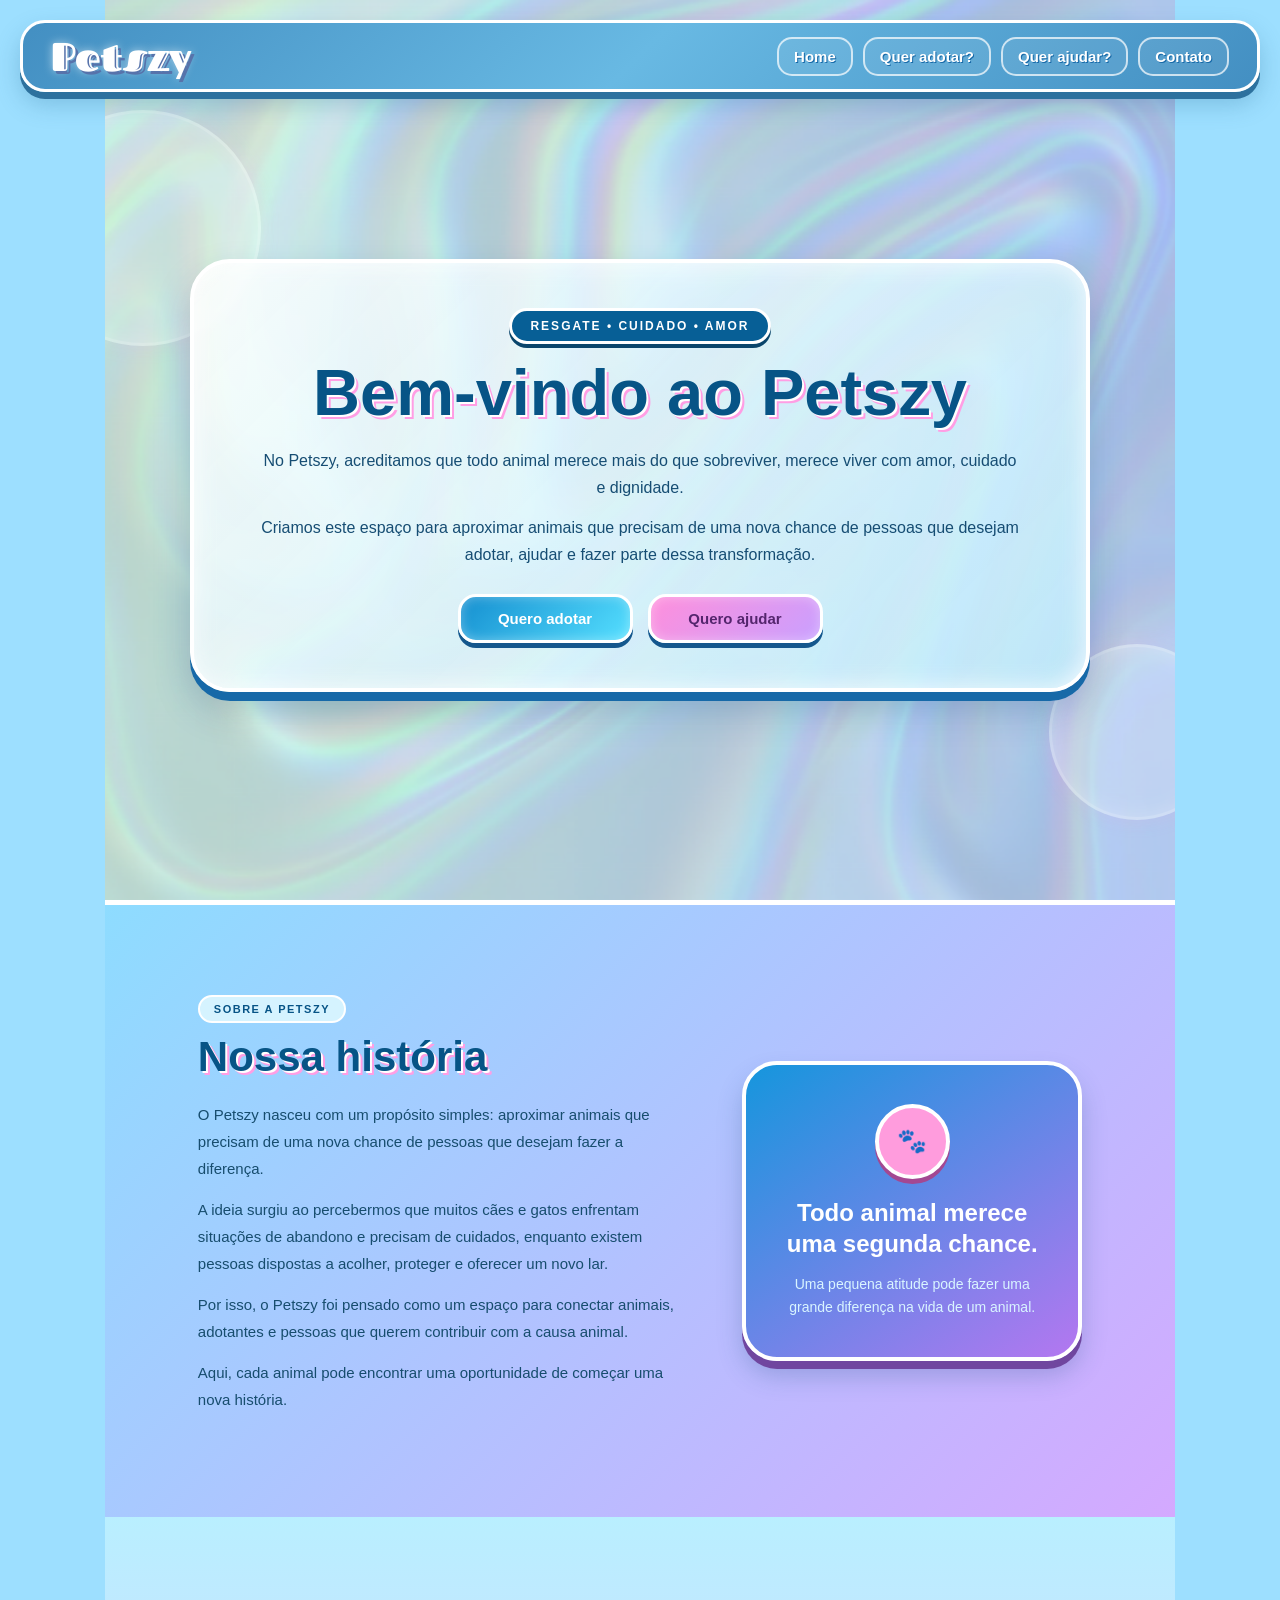
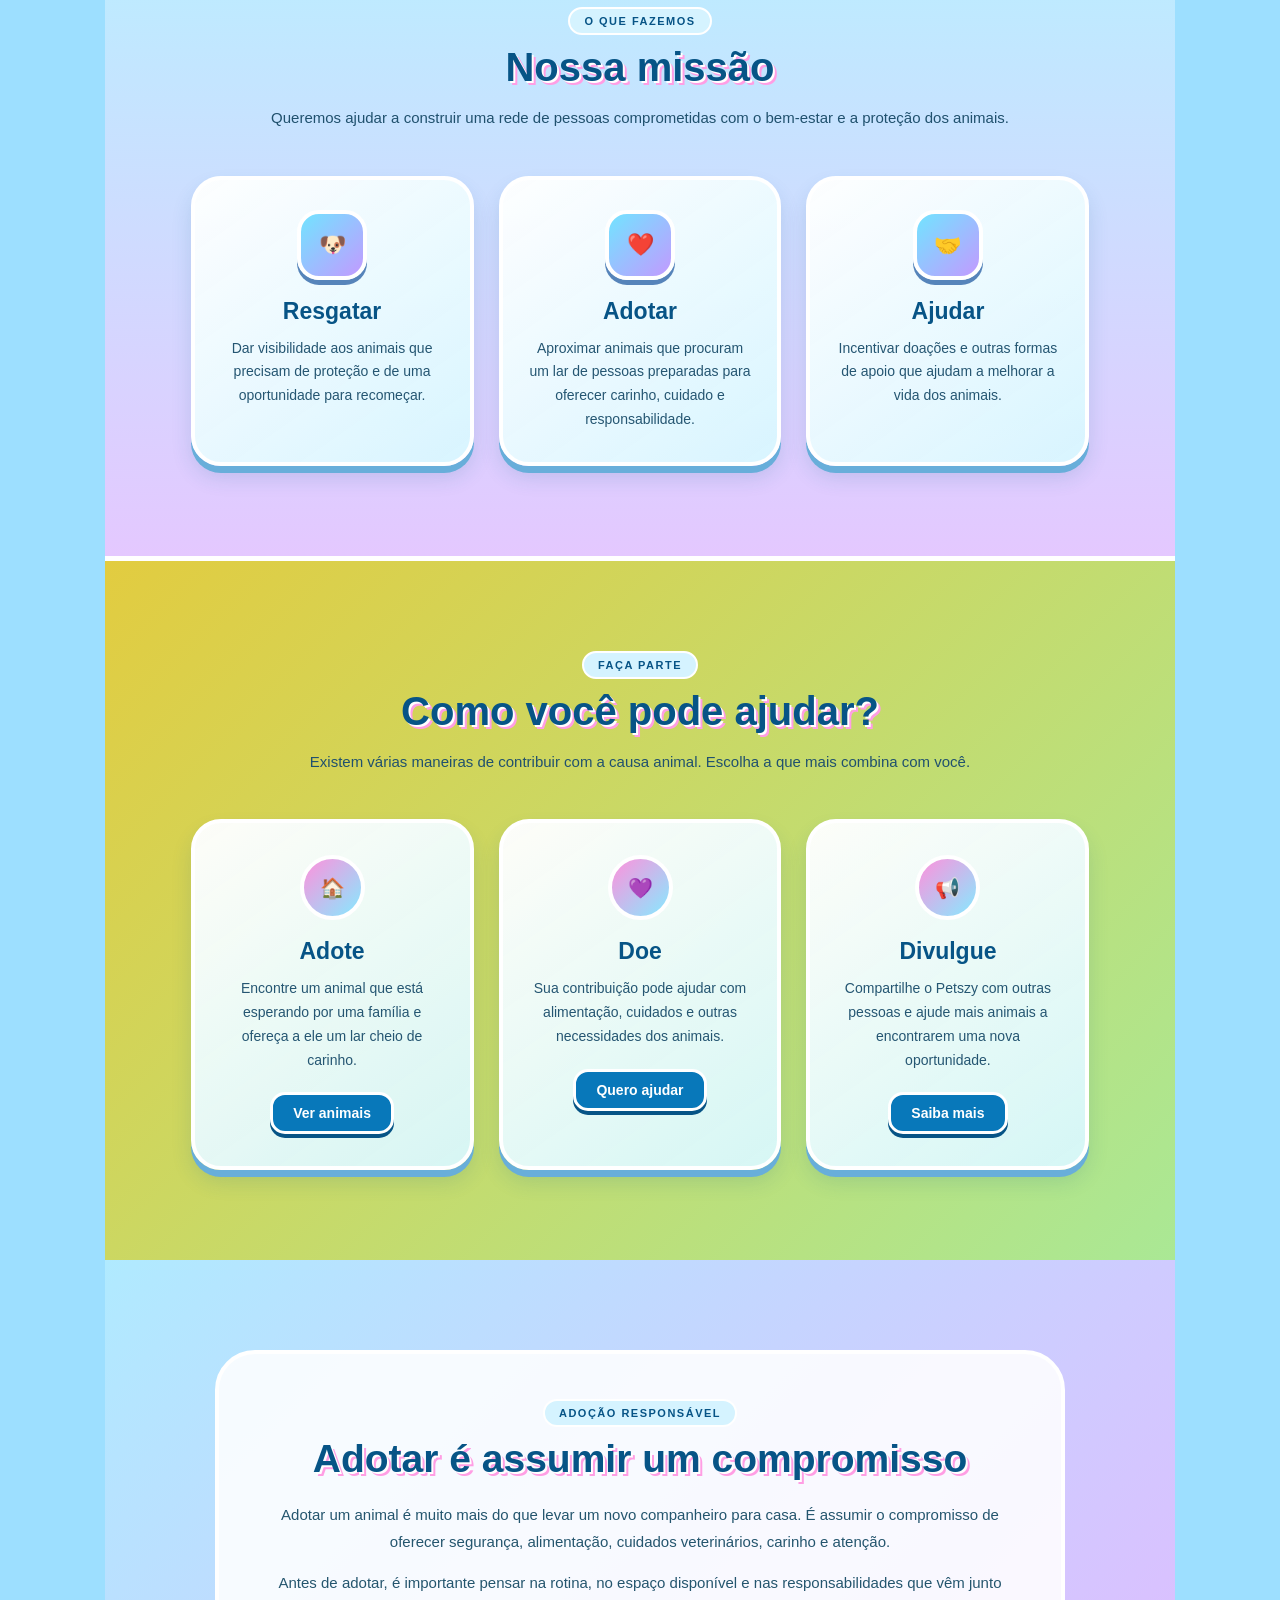
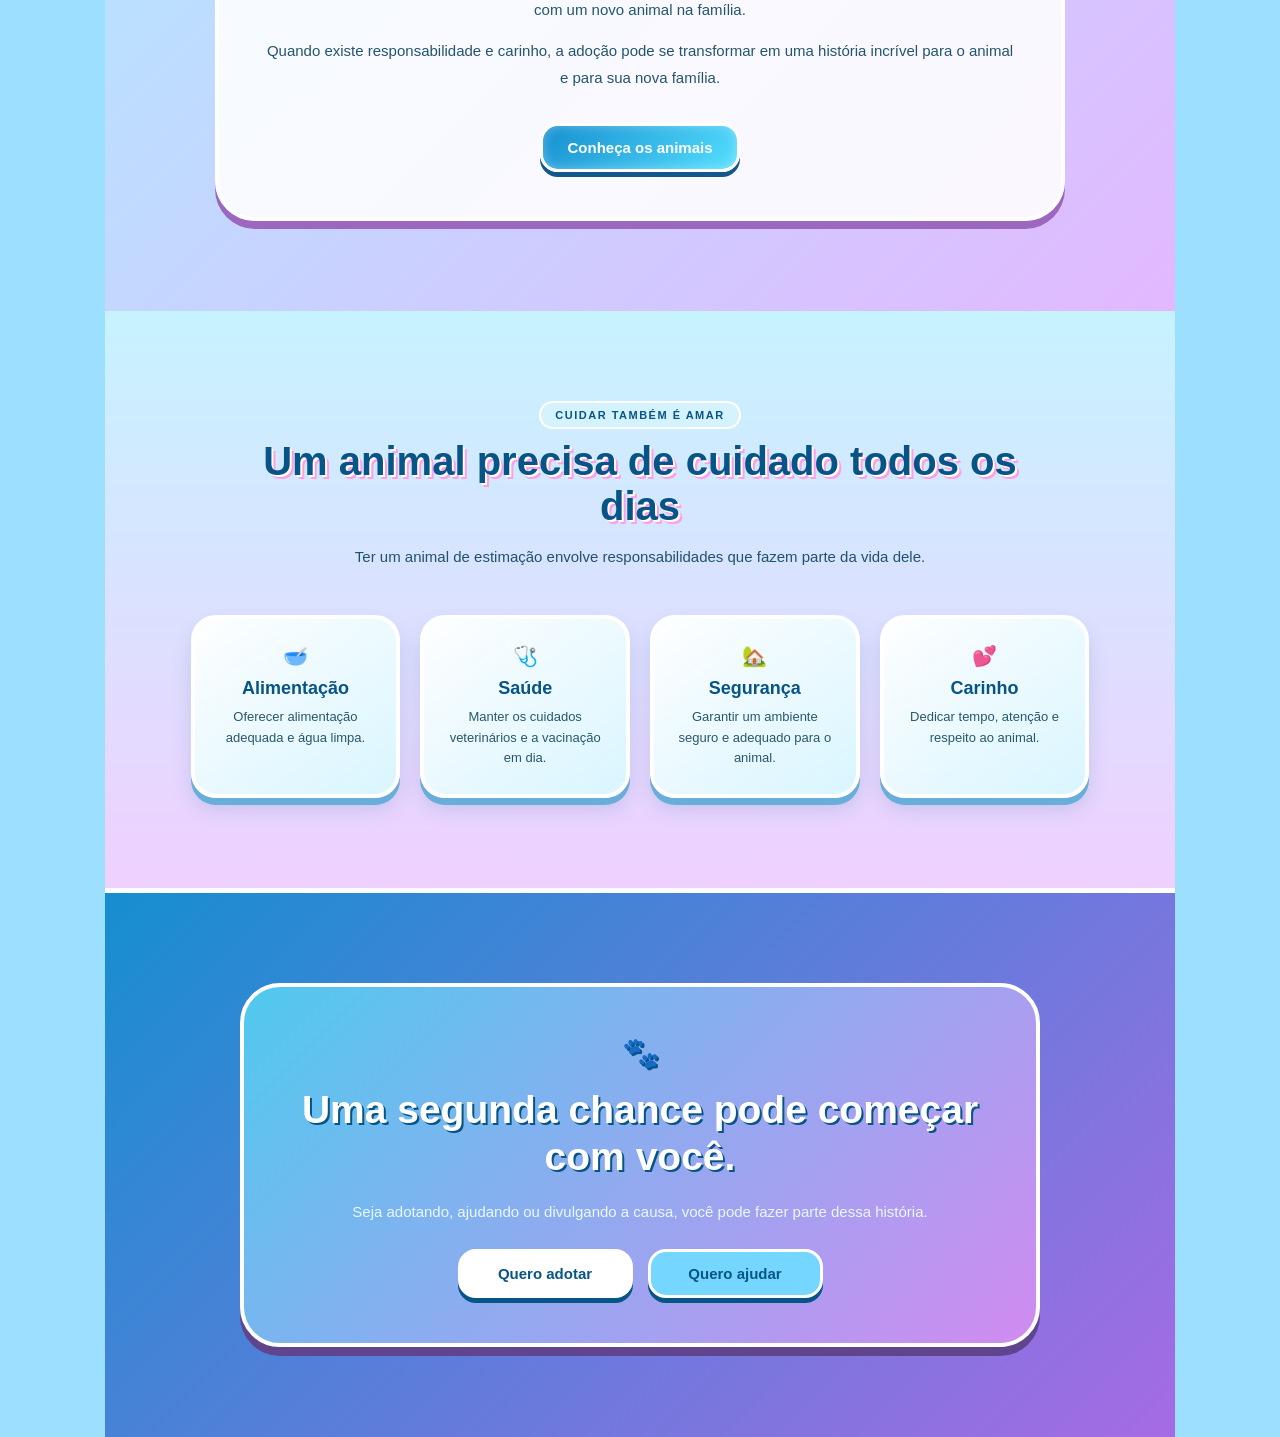
<file: index.html>
<!DOCTYPE html>
<html lang="pt-br">

<head>

    <meta charset="UTF-8">

    <meta name="viewport" content="width=device-width, initial-scale=1.0">

    <title>Petszy | Resgate e Adoção</title>

    <!-- Fonte -->
    <link rel="preconnect" href="https://fonts.googleapis.com">

    <link rel="preconnect"
        href="https://fonts.gstatic.com"
        crossorigin>

    <link href="https://fonts.googleapis.com/css2?family=Fascinate+Inline&display=swap"
        rel="stylesheet">

    <!-- CSS -->
    <link rel="stylesheet" href="style.css">

</head>


<body class="home">


    <!-- ==========================================
         NAVBAR
    =========================================== -->

    <header class="home-header">

        <!-- LOGO -->

        <a href="index.html" class="logo">
            Petszy
        </a>


        <!-- MENU -->

        <nav class="nav">

            <a href="index.html">
                Home
            </a>

            <a href="queradotar.html">
                Quer adotar?
            </a>

            <a href="querajudar.html">
                Quer ajudar?
            </a>

            <a href="contato.html" id="botao-Contato">
                Contato
            </a>

        </nav>


        <!-- MENU HAMBÚRGUER -->

        <div class="menu-hamburguer" onclick="abrirMenu()">

            <div class="linha"></div>

            <div class="linha"></div>

            <div class="linha"></div>

        </div>

    </header>



    <!-- ==========================================
         HERO / APRESENTAÇÃO
    =========================================== -->

    <main>


        <section class="home">

            <div class="home-content">

                <span class="home-subtitulo">
                    RESGATE • CUIDADO • AMOR
                </span>


                <h1>
                    Bem-vindo ao Petszy
                </h1>


                <p>

                    No Petszy, acreditamos que todo animal merece mais
                    do que sobreviver, merece viver com amor, cuidado
                    e dignidade.

                </p>


                <p>

                    Criamos este espaço para aproximar animais que
                    precisam de uma nova chance de pessoas que desejam
                    adotar, ajudar e fazer parte dessa transformação.

                </p>


                <div class="home-buttons">

                    <a href="queradotar.html" class="btn-home">
                        Quero adotar
                    </a>


                    <a href="querajudar.html"
                       class="btn-home btn-secundario">

                        Quero ajudar

                    </a>

                </div>

            </div>

        </section>



        <!-- ==========================================
             NOSSA HISTÓRIA
        =========================================== -->

        <section class="historia" id="historia">


            <div class="historia-texto">

                <span class="titulo-pequeno">
                    SOBRE A PETSZY
                </span>


                <h2>
                    Nossa história
                </h2>


                <p>

                    O Petszy nasceu com um propósito simples:
                    aproximar animais que precisam de uma nova chance
                    de pessoas que desejam fazer a diferença.

                </p>


                <p>

                    A ideia surgiu ao percebermos que muitos cães e
                    gatos enfrentam situações de abandono e precisam
                    de cuidados, enquanto existem pessoas dispostas
                    a acolher, proteger e oferecer um novo lar.

                </p>


                <p>

                    Por isso, o Petszy foi pensado como um espaço para
                    conectar animais, adotantes e pessoas que querem
                    contribuir com a causa animal.

                </p>


                <p>

                    Aqui, cada animal pode encontrar uma oportunidade
                    de começar uma nova história.

                </p>

            </div>



            <div class="historia-destaque">

                <div class="patinha">
                    🐾
                </div>


                <h3>
                    Todo animal merece uma segunda chance.
                </h3>


                <p>

                    Uma pequena atitude pode fazer uma grande
                    diferença na vida de um animal.

                </p>

            </div>

        </section>



        <!-- ==========================================
             NOSSA MISSÃO
        =========================================== -->

        <section class="missao" id="missao">


            <div class="titulo-secao">

                <span class="titulo-pequeno">
                    O QUE FAZEMOS
                </span>


                <h2>
                    Nossa missão
                </h2>


                <p>

                    Queremos ajudar a construir uma rede de pessoas
                    comprometidas com o bem-estar e a proteção dos
                    animais.

                </p>

            </div>



            <div class="cards-missao">


                <!-- CARD 1 -->

                <div class="card-missao">

                    <div class="icone">
                        🐶
                    </div>


                    <h3>
                        Resgatar
                    </h3>


                    <p>

                        Dar visibilidade aos animais que precisam
                        de proteção e de uma oportunidade para
                        recomeçar.

                    </p>

                </div>



                <!-- CARD 2 -->

                <div class="card-missao">

                    <div class="icone">
                        ❤️
                    </div>


                    <h3>
                        Adotar
                    </h3>


                    <p>

                        Aproximar animais que procuram um lar de
                        pessoas preparadas para oferecer carinho,
                        cuidado e responsabilidade.

                    </p>

                </div>



                <!-- CARD 3 -->

                <div class="card-missao">

                    <div class="icone">
                        🤝
                    </div>


                    <h3>
                        Ajudar
                    </h3>


                    <p>

                        Incentivar doações e outras formas de apoio
                        que ajudam a melhorar a vida dos animais.

                    </p>

                </div>


            </div>

        </section>



        <!-- ==========================================
             COMO VOCÊ PODE AJUDAR
        =========================================== -->

        <section class="como-ajudar">


            <div class="titulo-secao">

                <span class="titulo-pequeno">
                    FAÇA PARTE
                </span>


                <h2>
                    Como você pode ajudar?
                </h2>


                <p>

                    Existem várias maneiras de contribuir com a
                    causa animal. Escolha a que mais combina com
                    você.

                </p>

            </div>



            <div class="ajuda-cards">


                <!-- ADOTAR -->

                <div class="ajuda-card">

                    <div class="ajuda-icone">
                        🏠
                    </div>


                    <h3>
                        Adote
                    </h3>


                    <p>

                        Encontre um animal que está esperando por
                        uma família e ofereça a ele um lar cheio
                        de carinho.

                    </p>


                    <a href="queradotar.html">
                        Ver animais
                    </a>

                </div>



                <!-- DOAR -->

                <div class="ajuda-card">

                    <div class="ajuda-icone">
                        💜
                    </div>


                    <h3>
                        Doe
                    </h3>


                    <p>

                        Sua contribuição pode ajudar com alimentação,
                        cuidados e outras necessidades dos animais.

                    </p>


                    <a href="querajudar.html">
                        Quero ajudar
                    </a>

                </div>



                <!-- DIVULGAR -->

                <div class="ajuda-card">

                    <div class="ajuda-icone">
                        📢
                    </div>


                    <h3>
                        Divulgue
                    </h3>


                    <p>

                        Compartilhe o Petszy com outras pessoas e
                        ajude mais animais a encontrarem uma nova
                        oportunidade.

                    </p>


                    <a href="querajudar.html">
                        Saiba mais
                    </a>

                </div>


            </div>

        </section>



        <!-- ==========================================
             ADOÇÃO RESPONSÁVEL
        =========================================== -->

        <section class="adocao-info">


            <div class="adocao-conteudo">

                <span class="titulo-pequeno">
                    ADOÇÃO RESPONSÁVEL
                </span>


                <h2>
                    Adotar é assumir um compromisso
                </h2>


                <p>

                    Adotar um animal é muito mais do que levar um
                    novo companheiro para casa. É assumir o compromisso
                    de oferecer segurança, alimentação, cuidados
                    veterinários, carinho e atenção.

                </p>


                <p>

                    Antes de adotar, é importante pensar na rotina,
                    no espaço disponível e nas responsabilidades que
                    vêm junto com um novo animal na família.

                </p>


                <p>

                    Quando existe responsabilidade e carinho, a
                    adoção pode se transformar em uma história
                    incrível para o animal e para sua nova família.

                </p>


                <a href="queradotar.html" class="btn-home">
                    Conheça os animais
                </a>

            </div>

        </section>



        <!-- ==========================================
             CUIDADOS
        =========================================== -->

        <section class="cuidados">


            <div class="titulo-secao">

                <span class="titulo-pequeno">
                    CUIDAR TAMBÉM É AMAR
                </span>


                <h2>
                    Um animal precisa de cuidado todos os dias
                </h2>


                <p>

                    Ter um animal de estimação envolve responsabilidades
                    que fazem parte da vida dele.

                </p>

            </div>



            <div class="cuidados-lista">


                <div class="cuidado">

                    <span>
                        🥣
                    </span>

                    <h3>
                        Alimentação
                    </h3>

                    <p>
                        Oferecer alimentação adequada e água limpa.
                    </p>

                </div>



                <div class="cuidado">

                    <span>
                        🩺
                    </span>

                    <h3>
                        Saúde
                    </h3>

                    <p>
                        Manter os cuidados veterinários e a vacinação
                        em dia.
                    </p>

                </div>



                <div class="cuidado">

                    <span>
                        🏡
                    </span>

                    <h3>
                        Segurança
                    </h3>

                    <p>
                        Garantir um ambiente seguro e adequado para
                        o animal.
                    </p>

                </div>



                <div class="cuidado">

                    <span>
                        💕
                    </span>

                    <h3>
                        Carinho
                    </h3>

                    <p>
                        Dedicar tempo, atenção e respeito ao animal.
                    </p>

                </div>


            </div>

        </section>



        <!-- ==========================================
             CHAMADA FINAL
        =========================================== -->

        <section class="chamada-home">


            <div class="chamada-conteudo">

                <div class="patinha-final">
                    🐾
                </div>


                <h2>
                    Uma segunda chance pode começar com você.
                </h2>


                <p>

                    Seja adotando, ajudando ou divulgando a causa,
                    você pode fazer parte dessa história.

                </p>


                <div class="home-buttons">

                    <a href="queradotar.html"
                       class="btn-home">

                        Quero adotar

                    </a>


                    <a href="querajudar.html"
                       class="btn-home btn-secundario">

                        Quero ajudar

                    </a>

                </div>

            </div>

        </section>


    </main>
<script>
function abrirMenu() {
    const nav = document.querySelector(".nav");
    nav.classList.toggle("ativo");
}
</script>

</body>

</html>
</file>
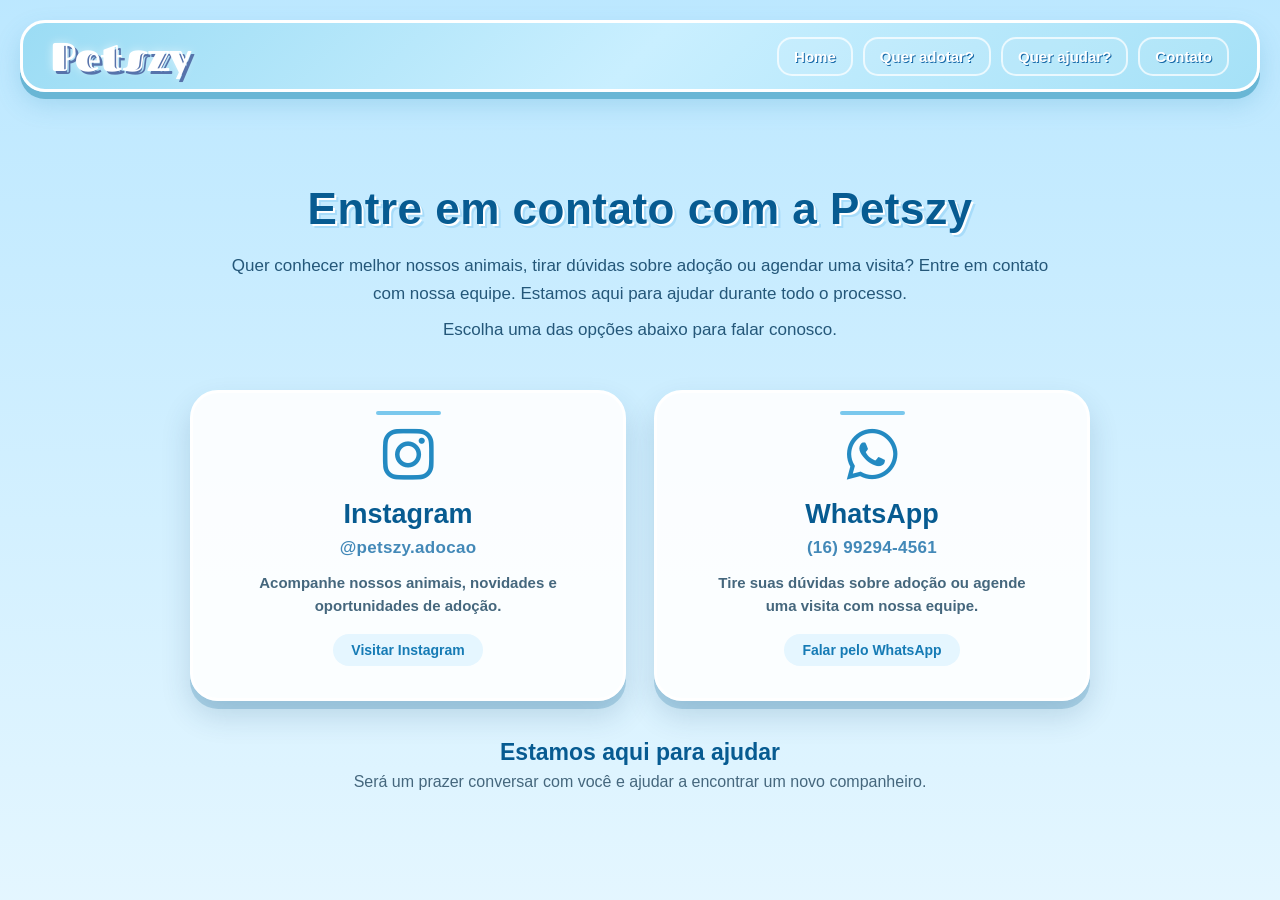
<file: contato.html>
<!DOCTYPE html>
<html lang="pt-br">
<head>
    <meta charset="UTF-8">
    <meta name="viewport" content="width=device-width, initial-scale=1.0">
    <title>Petszy | Contato</title>
    <link rel="preconnect" href="https://fonts.googleapis.com">
    <link rel="preconnect" href="https://fonts.gstatic.com" crossorigin>
    <link href="https://fonts.googleapis.com/css2?family=Fascinate+Inline&display=swap"
        rel="stylesheet">
    <link rel="stylesheet"
        href="https://cdnjs.cloudflare.com/ajax/libs/font-awesome/6.5.2/css/all.min.css">

    <link rel="stylesheet" href="style.css">

</head>

<body class="home">

    <!-- NAVBAR -->

    <header class="home-header">

        <a href="index.html" class="logo">
            Petszy
        </a>

        <nav class="nav">

            <a href="index.html">Home</a>

            <a href="queradotar.html">Quer adotar?</a>

            <a href="querajudar.html">Quer ajudar?</a>

            <a href="contato.html" id="botao-contato">Contato</a>

        </nav>

        <div class="menu-hamburguer" onclick="abrirMenu()">
            <div class="linha"></div>
            <div class="linha"></div>
            <div class="linha"></div>
        </div>

    </header>


    <!-- CONTATO -->

    <main class="contato">

        <section class="contato-intro">

            <h1>Entre em contato com a Petszy</h1>

            <p>
                Quer conhecer melhor nossos animais, tirar dúvidas sobre
                adoção ou agendar uma visita? Entre em contato com nossa
                equipe. Estamos aqui para ajudar durante todo o processo.
            </p>

            <p>
                Escolha uma das opções abaixo para falar conosco.
            </p>

        </section>


        <section class="contatos">

            <!-- INSTAGRAM -->

            <a href="https://www.instagram.com/petszy.adocao/"
               target="_blank"
               rel="noopener noreferrer"
               class="contato-item">

                <i class="fa-brands fa-instagram"></i>

                <h2>Instagram</h2>

                <strong>@petszy.adocao</strong>

                <p>
                    Acompanhe nossos animais, novidades e oportunidades
                    de adoção.
                </p>

                <span>Visitar Instagram</span>

            </a>


            <!-- WHATSAPP -->

            <a href="https://wa.me/5516992944561"
               target="_blank"
               rel="noopener noreferrer"
               class="contato-item">

                <i class="fa-brands fa-whatsapp"></i>

                <h2>WhatsApp</h2>

                <strong>(16) 99294-4561</strong>

                <p>
                    Tire suas dúvidas sobre adoção ou agende uma visita
                    com nossa equipe.
                </p>

                <span>Falar pelo WhatsApp</span>

            </a>

        </section>


        <section class="contato-final">

            <h2>Estamos aqui para ajudar</h2>

            <p>
                Será um prazer conversar com você e ajudar a encontrar
                um novo companheiro.
            </p>

        </section>

    </main>
    <script>
function abrirMenu() {
    const nav = document.querySelector(".nav");
    nav.classList.toggle("ativo");
}
</script>

</body>

</html>
</file>
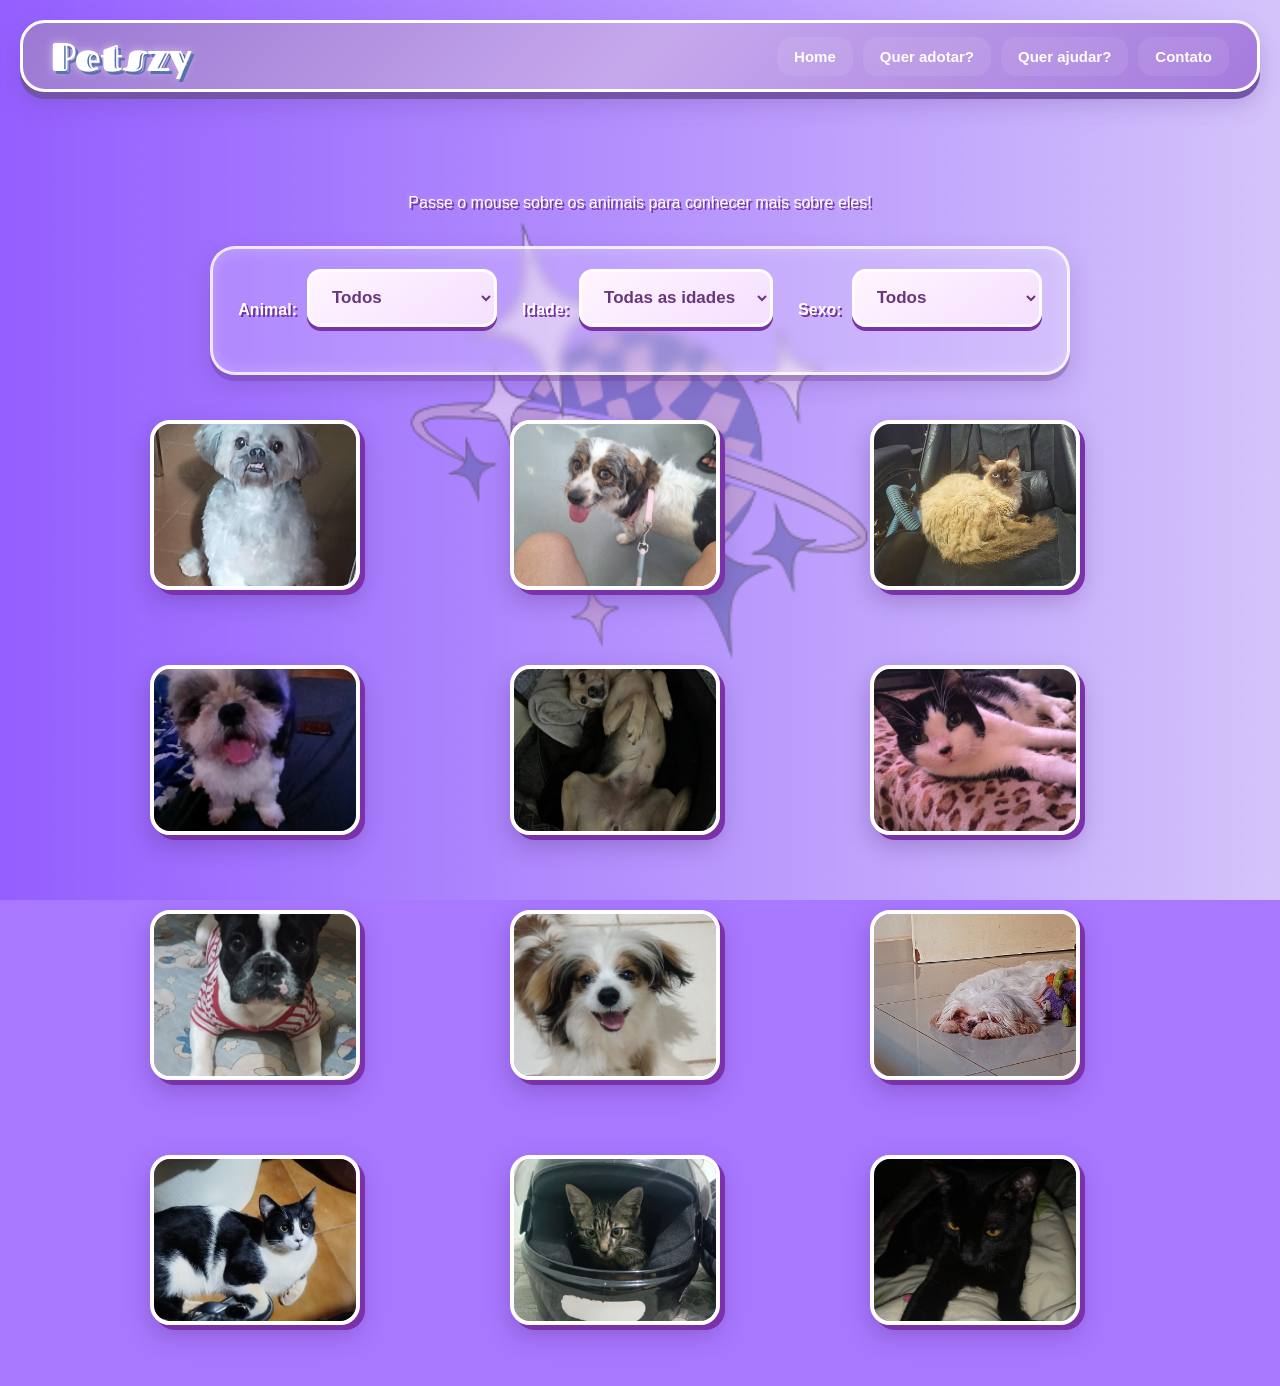
<file: queradotar.html>
<!DOCTYPE html>
<html lang="pt-br">

<head>
    <meta charset="UTF-8">
    <meta name="viewport" content="width=device-width, initial-scale=1.0">

    <title>Quer Adotar | Petszy</title>

    <link rel="preconnect" href="https://fonts.googleapis.com">
    <link rel="preconnect" href="https://fonts.gstatic.com" crossorigin>
    <link href="https://fonts.googleapis.com/css2?family=Fascinate+Inline&display=swap" rel="stylesheet">

    <link rel="stylesheet" href="style.css">
</head>

<body class="adotar">

    <header class="adotar-header">

        <a href="#" class="logo">Petszy</a>

        <nav class="nav">
            <a href="index.html">Home</a>
            <a href="queradotar.html">Quer adotar?</a>
            <a href="querajudar.html">Quer ajudar?</a>
            <a href="contato.html">Contato</a>
        </nav>

        <div class="menu-hamburguer" onclick="abrirMenu()">
            <div class="linha"></div>
            <div class="linha"></div>
            <div class="linha"></div>
        </div>

    </header>

    <section class="adotar">

        <h2></h2>
        <p class="texto-adocao">
            Passe o mouse sobre os animais para conhecer mais sobre eles!
        </p>

        <div class="filtros">

            <div class="filtro">
                <label for="tipo-animal">Animal:</label>

                <select id="tipo-animal" onchange="filtrarAnimais()">
                    <option value="todos">Todos</option>
                    <option value="cachorro">🐶 Cachorros</option>
                    <option value="gato">🐱 Gatos</option>
                </select>
            </div>

            <div class="filtro">
                <label for="idade-animal">Idade:</label>

                <select id="idade-animal" onchange="filtrarAnimais()">
                    <option value="todas">Todas as idades</option>
                    <option value="0-3">0 a 3 anos</option>
                    <option value="3-9">3 a 9 anos</option>
                    <option value="9-13">9 a 13 anos</option>
                </select>
            </div>

            <div class="filtro">
                <label for="sexo-animal">Sexo:</label>

                <select id="sexo-animal" onchange="filtrarAnimais()">
                    <option value="todos">Todos</option>
                    <option value="femea">♀ Fêmeas</option>
                    <option value="macho">♂ Machos</option>
                </select>
            </div>

        </div>

        <div class="animais-container">

            <div class="animal" data-tipo="cachorro" data-idade="13" data-sexo="macho">

                <div class="foto">
                    <img src="img/WhatsApp Image 2026-08-31 at 10.01.34.jpeg" alt="Diego">
                </div>

                <div class="popup">
                    <h3>Diego 🐶</h3>
                    <p><strong>Idade:</strong> 13 anos</p>
                    <p><strong>Sexo:</strong> Macho</p>
                    <p><strong>Encontrado:</strong> Próximo a uma praça.</p>
                    <p><strong>Personalidade:</strong> Preguiçoso, carinhoso e muito calmo.</p>

                    <button onclick="adotar('Diego')">
                        QUERO ADOTAR ❤️
                    </button>
                </div>

            </div>

            <div class="animal" data-tipo="cachorro" data-idade="6" data-sexo="femea">

                <div class="foto">
                    <img src="img/WhatsApp Image 2026-08-17 at 09.34.16 (1).jpeg" alt="Bolinha">
                </div>

                <div class="popup">
                    <h3>Bolinha 🐶</h3>
                    <p><strong>Idade:</strong> 6 anos</p>
                    <p><strong>Sexo:</strong> Fêmea</p>
                    <p><strong>Encontrada:</strong> Resgatada enquanto andava sozinha.</p>
                    <p><strong>Personalidade:</strong> Brincalhona, carinhosa e hiperativa.</p>

                    <button onclick="adotar('Bolinha')">
                        QUERO ADOTAR ❤️
                    </button>
                </div>

            </div>

            <div class="animal" data-tipo="gato" data-idade="10" data-sexo="femea">

                <div class="foto">
                    <img src="img/WhatsApp Image 2026-08-31 at 09.59.05.jpeg" alt="Nutella">
                </div>

                <div class="popup">
                    <h3>Nutella 🐱</h3>
                    <p><strong>Idade:</strong> 10 anos</p>
                    <p><strong>Sexo:</strong> Fêmea</p>
                    <p><strong>Encontrada:</strong> Em frente a uma casa.</p>
                    <p><strong>Personalidade:</strong> Curiosa, carinhosa e brincalhona.</p>

                    <button onclick="adotar('Nutella')">
                        QUERO ADOTAR ❤️
                    </button>
                </div>

            </div>

            <div class="animal" data-tipo="cachorro" data-idade="8" data-sexo="macho">

                <div class="foto">
                    <img src="img/WhatsApp Image 2026-08-31 at 09.47.46.jpeg" alt="Rock">
                </div>

                <div class="popup">
                    <h3>Rock 🐶</h3>
                    <p><strong>Idade:</strong> 8 anos</p>
                    <p><strong>Sexo:</strong> Macho</p>
                    <p><strong>Encontrado:</strong> Próximo ao abrigo.</p>
                    <p><strong>Personalidade:</strong> Tímido, brincalhão e manhoso.</p>

                    <button onclick="adotar('Rock')">
                        QUERO ADOTAR ❤️
                    </button>
                </div>

            </div>

            <div class="animal" data-tipo="cachorro" data-idade="7" data-sexo="femea">

                <div class="foto">
                    <img src="img/WhatsApp Image 2026-08-31 at 09.49.53.jpeg" alt="Lolla">
                </div>

                <div class="popup">
                    <h3>Lolla 🐶</h3>
                    <p><strong>Idade:</strong> 7 anos</p>
                    <p><strong>Sexo:</strong> Fêmea</p>
                    <p><strong>Encontrada:</strong> Próxima a uma estrada.</p>
                    <p><strong>Personalidade:</strong> Dócil, alegre e muito carente.</p>

                    <button onclick="adotar('Lolla')">
                        QUERO ADOTAR ❤️
                    </button>
                </div>

            </div>

            <div class="animal" data-tipo="gato" data-idade="12" data-sexo="femea">

                <div class="foto">
                    <img src="img/WhatsApp Image 2026-08-31 at 09.45.41.jpeg" alt="Mary">
                </div>

                <div class="popup">
                    <h3>Mary 🐱</h3>
                    <p><strong>Idade:</strong> 12 anos</p>
                    <p><strong>Sexo:</strong> Fêmea</p>
                    <p><strong>Encontrada:</strong> Em um terreno vazio.</p>
                    <p><strong>Personalidade:</strong> Tranquila, carinhosa e tímida.</p>

                    <button onclick="adotar('Mary')">
                        QUERO ADOTAR ❤️
                    </button>
                </div>

            </div>

            <div class="animal" data-tipo="cachorro" data-idade="5" data-sexo="femea">

                <div class="foto">
                    <img src="img/WhatsApp Image 2026-08-17 at 09.31.54.jpeg" alt="Lua">
                </div>

                <div class="popup">
                    <h3>Lua 🐶</h3>
                    <p><strong>Idade:</strong> 5 anos</p>
                    <p><strong>Sexo:</strong> Fêmea</p>
                    <p><strong>Encontrada:</strong> Próxima a um parque.</p>
                    <p><strong>Personalidade:</strong> Calma, carinhosa e muito companheira.</p>

                    <button onclick="adotar('Lua')">
                        QUERO ADOTAR ❤️
                    </button>
                </div>

            </div>

            <div class="animal" data-tipo="cachorro" data-idade="1" data-sexo="macho">

                <div class="foto">
                    <img src="img/WhatsApp Image 2026-08-17 at 09.24.41.jpeg" alt="Neneco">
                </div>

                <div class="popup">
                    <h3>Neneco 🐶</h3>
                    <p><strong>Idade:</strong> 1 ano</p>
                    <p><strong>Sexo:</strong> Macho</p>
                    <p><strong>Encontrado:</strong> Resgatado de uma rua movimentada.</p>
                    <p><strong>Personalidade:</strong> Alegre, brincalhão e muito dócil.</p>

                    <button onclick="adotar('Neneco')">
                        QUERO ADOTAR ❤️
                    </button>
                </div>

            </div>

            <div class="animal" data-tipo="cachorro" data-idade="2" data-sexo="macho">

                <div class="foto">
                    <img src="img/WhatsApp Image 2026-08-17 at 09.47.21.jpeg" alt="Bartholomeu">
                </div>

                <div class="popup">
                    <h3>Bartholomeu 🐶</h3>
                    <p><strong>Idade:</strong> 2 anos</p>
                    <p><strong>Sexo:</strong> Macho</p>
                    <p><strong>Encontrado:</strong> Próximo a uma residência.</p>
                    <p><strong>Personalidade:</strong> Tranquilo, gentil e carinhoso.</p>

                    <button onclick="adotar('Bartholomeu')">
                        QUERO ADOTAR ❤️
                    </button>
                </div>

            </div>

            <div class="animal" data-tipo="gato" data-idade="3" data-sexo="macho">

                <div class="foto">
                    <img src="img/WhatsApp Image 2026-08-31 at 09.31.11.jpeg" alt="Loki">
                </div>

                <div class="popup">
                    <h3>Loki 🐱</h3>
                    <p><strong>Idade:</strong> 3 anos</p>
                    <p><strong>Sexo:</strong> Macho</p>
                    <p><strong>Encontrado:</strong> Em uma praça.</p>
                    <p><strong>Personalidade:</strong> Carinhoso, tranquilo e independente. Gosta de fugir.</p>

                    <button onclick="adotar('Loki')">
                        QUERO ADOTAR ❤️
                    </button>
                </div>

            </div>

            <div class="animal" data-tipo="gato" data-idade="1" data-sexo="macho">

                <div class="foto">
                    <img src="img/WhatsApp Image 2026-08-17 at 09.47.53.jpeg" alt="Peralta">
                </div>

                <div class="popup">
                    <h3>Peralta 🐱</h3>
                    <p><strong>Idade:</strong> 1 ano</p>
                    <p><strong>Sexo:</strong> Macho</p>
                    <p><strong>Encontrado:</strong> Próximo a uma escola.</p>
                    <p><strong>Personalidade:</strong> Calmo, amigável e carinhoso.</p>

                    <button onclick="adotar('Peralta')">
                        QUERO ADOTAR ❤️
                    </button>
                </div>

            </div>

            <div class="animal" data-tipo="gato" data-idade="1" data-sexo="macho">

                <div class="foto">
                    <img src="img/WhatsApp Image 2026-08-17 at 09.57.06.jpeg" alt="Jose Leonardo">
                </div>

                <div class="popup">
                    <h3>Jose Leonardo 🐱</h3>
                    <p><strong>Idade:</strong> 1 ano</p>
                    <p><strong>Sexo:</strong> Macho</p>
                    <p><strong>Encontrado:</strong> Próximo a uma casa abandonada.</p>
                    <p><strong>Personalidade:</strong> Bobalhão, hiperativo, gosta de correr.</p>

                    <button onclick="adotar('Jose Leonardo')">
                        QUERO ADOTAR ❤️
                    </button>
                </div>

            </div>

        </div>

    </section>

    <script>

        function abrirMenu() {
            const nav = document.querySelector('.nav');
            nav.classList.toggle('ativo');
        }

        function adotar(nome) {

            const numeroWhatsApp = "5516992944561";

            const mensagem =
                `Oii,tudo bem? teria interesse de adotar ${nome} `;

            const linkWhatsApp =
                `https://wa.me/${numeroWhatsApp}?text=${encodeURIComponent(mensagem)}`;

            window.open(linkWhatsApp, "_blank");
        }

        function filtrarAnimais() {

            const tipoSelecionado =
                document.getElementById("tipo-animal").value;

            const idadeSelecionada =
                document.getElementById("idade-animal").value;

            const sexoSelecionado =
                document.getElementById("sexo-animal").value;

            const animais =
                document.querySelectorAll(".animal");

            animais.forEach(function(animal) {

                const tipo =
                    animal.getAttribute("data-tipo");

                const idade =
                    Number(animal.getAttribute("data-idade"));

                const sexo =
                    animal.getAttribute("data-sexo");

                let tipoCorreto = false;
                let idadeCorreta = false;
                let sexoCorreto = false;

                if (
                    tipoSelecionado === "todos" ||
                    tipo === tipoSelecionado
                ) {
                    tipoCorreto = true;
                }

                if (idadeSelecionada === "todas") {

                    idadeCorreta = true;

                } else if (idadeSelecionada === "0-3") {

                    idadeCorreta =
                        idade >= 0 && idade <= 3;

                } else if (idadeSelecionada === "3-9") {

                    idadeCorreta =
                        idade > 3 && idade <= 9;

                } else if (idadeSelecionada === "9-13") {

                    idadeCorreta =
                        idade > 9 && idade <= 13;
                }

                if (
                    sexoSelecionado === "todos" ||
                    sexo === sexoSelecionado
                ) {
                    sexoCorreto = true;
                }

                if (
                    tipoCorreto &&
                    idadeCorreta &&
                    sexoCorreto
                ) {
                    animal.style.display = "block";
                } else {
                    animal.style.display = "none";
                }

            });

        }

    </script>

</body>

</html>
</file>
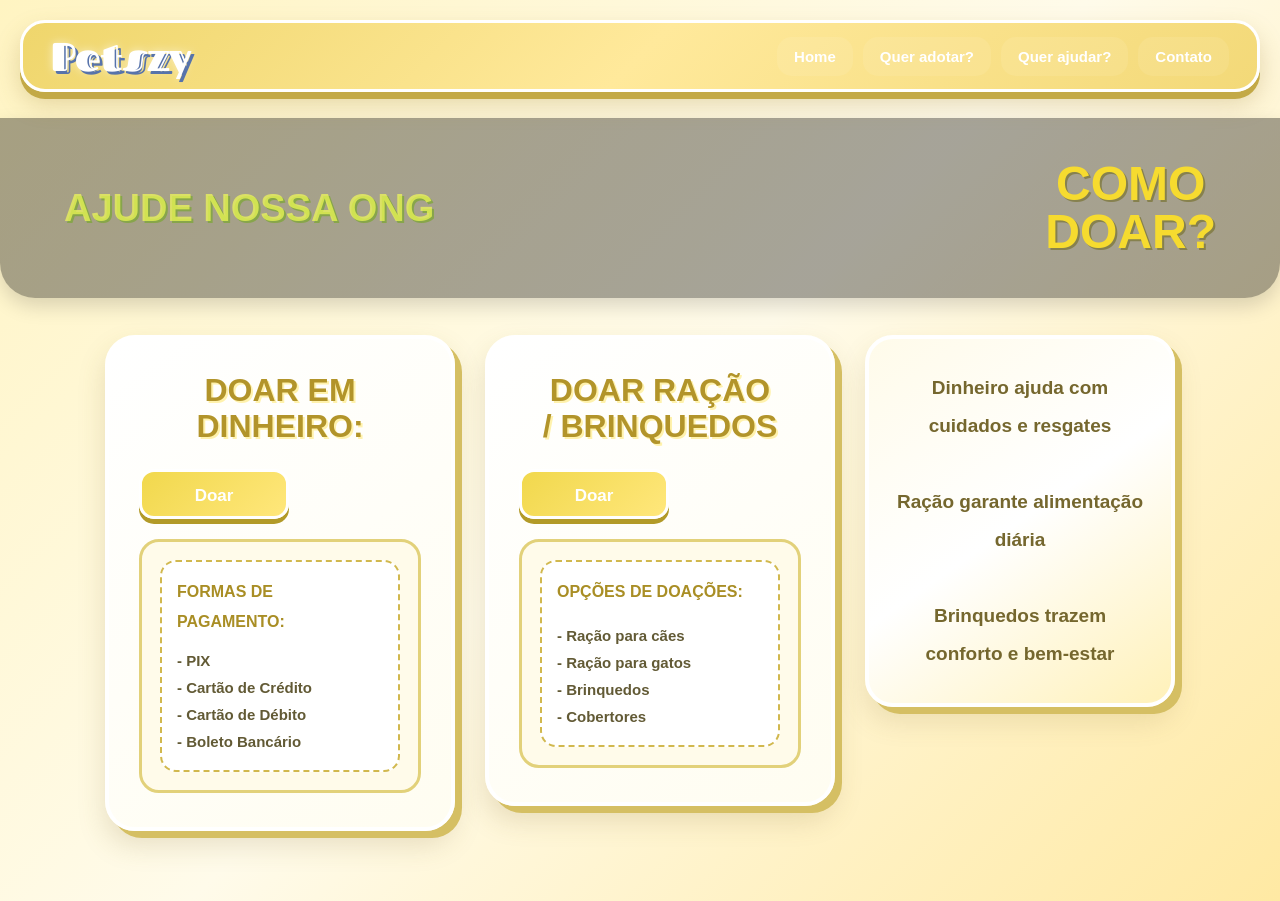
<file: querajudar.html>
<!DOCTYPE html>
<html lang="pt-br">

<head>

    <meta charset="UTF-8">

    <meta name="viewport" content="width=device-width, initial-scale=1.0">

    <title>Quer Ajudar | Petszy</title>

    <link rel="preconnect" href="https://fonts.googleapis.com">
    <link rel="preconnect" href="https://fonts.gstatic.com" crossorigin>

    <link href="https://fonts.googleapis.com/css2?family=Fascinate+Inline&display=swap"
        rel="stylesheet">

    <link rel="stylesheet" href="style.css">

</head>

<body class="ajudar">

    <header class="ajudar-header">

        <a href="index.html" class="logo">
            Petszy
        </a>

        <nav class="nav">

            <a href="index.html">Home</a>

            <a href="queradotar.html">Quer adotar?</a>

            <a href="querajudar.html">Quer ajudar?</a>

            <a href="contato.html">Contato</a>

        </nav>

        <!-- MENU HAMBÚRGUER -->

        <div class="menu-hamburguer" onclick="abrirMenu()">

            <div class="linha"></div>
            <div class="linha"></div>
            <div class="linha"></div>

        </div>

    </header>


    <section class="hero-ajuda">

        <h2 class="titulo-hero">
            AJUDE NOSSA ONG
        </h2>

        <div class="como-doar">
            COMO<br>DOAR?
        </div>

    </section>


    <section class="container-ajuda">


        <!-- QUADRADO 1 -->

        <div class="card-ajuda">

            <h1>
                DOAR EM<br>
                DINHEIRO:
            </h1>

            <button class="btn-doar" onclick="doarDinheiro()">
                Doar
            </button>

            <div class="balao">

                <div class="pix-box">

                    <h3>FORMAS DE PAGAMENTO:</h3>

                    <div class="pagamentos">

                        - PIX <br>
                        - Cartão de Crédito <br>
                        - Cartão de Débito <br>
                        - Boleto Bancário

                    </div>

                </div>

            </div>

        </div>



        <!-- QUADRADO 2 -->

        <div class="card-ajuda">

            <h1 class="titulo-produto">

                DOAR RAÇÃO<br>
                / BRINQUEDOS

            </h1>

            <button class="btn-doar" onclick="doarProdutos()">
                Doar
            </button>

            <div class="balao">

                <div class="pix-box">

                    <h3>OPÇÕES DE DOAÇÕES:</h3>

                    <div class="lista">

                        - Ração para cães <br>
                        - Ração para gatos <br>
                        - Brinquedos <br>
                        - Cobertores

                    </div>

                </div>

            </div>

        </div>

        <div class="info-lateral">

            <p>

                Dinheiro ajuda com cuidados e resgates

                <br><br>

                Ração garante alimentação diária

                <br><br>

                Brinquedos trazem conforto e bem-estar

            </p>

        </div>

    </section>



    <script>

        function abrirMenu() {

            const nav = document.querySelector('.nav');

            nav.classList.toggle('ativo');

        }


        function doarDinheiro() {

            window.open(
                "https://wa.me/5516992944561?text=Ol%C3%A1!%20Gostaria%20de%20fazer%20uma%20doa%C3%A7%C3%A3o%20em%20dinheiro%20para%20a%20Petszy.",
                "_blank"
            );

        }


        function doarProdutos() {

            window.open(
                "https://wa.me/5516992944561?text=Ol%C3%A1!%20Gostaria%20de%20doar%20ra%C3%A7%C3%A3o%20ou%20brinquedos%20para%20a%20Petszy.",
                "_blank"
            );

        }

    </script>


</body>

</html>
</file>
<file: style.css>
*{
    margin: 0;
    padding: 0;
    box-sizing: border-box;
    font-family: 'Poppins', sans-serif;
}

/* ===================================
   BODY
=================================== */

body{
    min-height: 100vh;
    overflow-x: hidden;
    color: white;
    background: #111;
}

/* ===================================
   HEADER / NAVBAR
=================================== */

header{
    width: 100%;
    height: 80px;

    display: flex;
    align-items: center;
    justify-content: space-between;

    padding: 0 80px;

    position: fixed;
    top: 0;
    left: 0;

    z-index: 999;

    backdrop-filter: blur(10px);
    
}

/* LOGO */

.logo{
    color: rgb(245, 243, 243);
    text-decoration: none;

    font-family: 'Fascinate Inline', system-ui;

    font-size: 45px;
    font-weight: normal;
    -webkit-text-stroke: 1.5px #aa9fef, rgb(215, 123, 241), rgb(163, 247, 169);
}

/* MENU */

.nav{
    display: flex;
    gap: 50px;
}

.nav a{
    text-decoration: none;
    color: white;
    font-size: 22px;
    transition: 0.3s;
}

.nav a:hover{
    color: #d8a9ff;
}


/* ===================================
   HOME
=================================== */

.home{
    min-height: 100vh;

    background:
    linear-gradient(
        135deg,
        rgba(102, 152, 245, 0.95),
        rgba(206, 215, 232, 0.92)
    ),
    url('img/pets-bg.jpg');

    background-size: cover;
    background-position: center;

    display: flex;
    align-items: center;
    justify-content: center;

    padding: 120px 8%;
}

.home-content{
    max-width: 700px;
    animation: fadeUp 1s ease;
}

.home-content h1{
    font-size: 65px;
    margin-bottom: 20px;
}

.home-content p{
    font-size: 20px;
    line-height: 1.8;
}

.home-header{
    background: linear-gradient(90deg, #5658ce);
}


/* FUNDO DA PÁGINA */

body.adotar {

    background-color: #b452f5;

    min-height: 100vh;

}


.adotar > h2 {

    text-align: center;

    color: white;

    font-size: 32px;

    margin-top: 35px;

    margin-bottom: 8px;

}


.texto-adocao {

    text-align: center;

    color: white;

    font-size: 15px;

    margin-bottom: 35px;

}


.animais-container {
    width: 1000px;
    max-width: 90%;
    margin: 0 auto;

    display: grid;
    grid-template-columns: repeat(3, 1fr);

    gap: 55px 80px;
}


.animal {
    position: relative;

    width: 260px;
    height: 190px;
}


.foto {
    width: 210px;
    height: 170px;

    overflow: hidden;

    border-radius: 15px;

    position: relative;
    z-index: 2;

    box-shadow: 0 5px 15px rgba(0,0,0,0.25);

    border: 5px solid white;
}


.foto img {

    width: 100%;

    height: 100%;

    object-fit: cover;

    transition: transform 0.35s ease;

}


/* PEQUENO ZOOM */

.animal:hover .foto img {

    transform: scale(1.08);

}


/* =========================================
   POP-UP AO LADO
========================================= */

.popup {
    position: absolute;

    left: 130px;
    top: -5px;

    width: 205px;
    min-height: 170px;

    padding: 15px;

    background-color: white;

    border-radius: 12px;

    box-shadow: 0 5px 20px rgba(0,0,0,0.25);

    z-index: 3;

    opacity: 0;
    visibility: hidden;

    transform: translateX(-15px);

    transition: all 0.3s ease;
}


.animal:hover .popup {

    opacity: 1;

    visibility: visible;

    transform: translateX(45px);

}


/* =========================================
   NOME
========================================= */

.popup h3 {

    color: #b452f5;

    margin: 0 0 8px 0;

    font-size: 21px;

}


/* =========================================
   INFORMAÇÕES
========================================= */

.popup p {

    color: #555;

    font-size: 11px;

    line-height: 1.35;

    margin: 4px 0;

}


.popup strong {

    color: #b452f5;

}


/* =========================================
   BOTÃO
========================================= */

.popup button {

    width: 100%;

    border: none;

    border-radius: 7px;

    padding: 8px;

    margin-top: 8px;

    background-color: #b452f5;

    color: white;

    font-size: 10px;

    font-weight: bold;

    cursor: pointer;

    transition: 0.2s ease;

}


.popup button:hover {

    background-color: #9135d0;

    transform: scale(1.03);

}


/* =========================================
   CELULAR
========================================= */
@media (max-width: 700px) {

    .animais-container {
        width: 90%;

        grid-template-columns: 1fr;

        gap: 35px;
    }

    .animal {
        margin: 0 auto;
    }

}


    .animal {

        margin: 0 auto;

    }

/* CABEÇALHO */
.adotar-header {
    background-color: #51abc6 !important;
}

/* FILTROS */
.filtros {
    display: flex;
    justify-content: center;
    align-items: center;
    gap: 20px;
    margin-bottom: 40px;
}

.filtro {
    display: flex;
    align-items: center;
    gap: 8px;
}

.filtro label {
    color: white;
    font-size: 15px;
    font-weight: bold;
}

.filtro select {
    padding: 9px 12px;
    border: none;
    border-radius: 8px;
    background-color: white;
    color: #555;
    font-size: 14px;
    cursor: pointer;
    outline: none;
}

.filtro select:focus {
    box-shadow: 0 0 0 3px rgba(255, 255, 255, 0.35);
}
/* ===================================
   QUER AJUDAR
=================================== */

*{
    margin: 0;
    padding: 0;
    box-sizing: border-box;
}

body{
    font-family: Arial, Helvetica, sans-serif;
}

.ajudar{
    background: linear-gradient(to bottom,#dec245,#cfb222);
    min-height: 100vh;
}

/* HEADER */

.ajudar-header{

    width: 100%;
    height: 70px;

    background: #edc236;

    display: flex;
    justify-content: space-between;
    align-items: center;

    padding: 0 5%;

    position: sticky;
    top: 0;

    z-index: 1000;

    box-shadow: 0 3px 12px rgba(0,0,0,0.12);

}

.logo{

    text-decoration: none;

    font-family: "Fascinate Inline", system-ui;

    font-size: 34px;

    color: white;

}

.nav{

    display: flex;
    gap: 30px;

}

.nav a{

    text-decoration: none;

    color: white;

    font-size: 17px;
    font-weight: bold;

    transition: 0.3s;

}

.nav a:hover{

    color: #d7ffd0;

}

.menu-hamburguer{

    display: none;

    flex-direction: column;

    gap: 5px;

    cursor: pointer;

}

.linha{

    width: 28px;
    height: 3px;

    background: white;

    border-radius: 5px;

}

/* FRASE TOPO */

.topo-frase{

    width: 100%;
    padding: 30px 5% 15px;
    text-align: center;

}

.topo-frase h2{

    color: #3f6b14;
    font-size: 38px;
    font-weight: 900;

}

/* HERO */

.hero-ajuda{

    width: 100%;
    min-height: 180px;

    background-image:
    linear-gradient(rgba(0,0,0,0.45),rgba(0,0,0,0.45)),
    url('https://images.unsplash.com/photo-1517849845537-4d257902454a?q=80&w=1400&auto=format&fit=crop');

    background-size: cover;
    background-position: center;

    display: flex;
    justify-content: space-between;
    align-items: center;

    padding: 20px 5%;

    border-bottom-left-radius: 35px;
    border-bottom-right-radius: 35px;

    box-shadow: 0 8px 20px rgba(0,0,0,0.15);

}

.logo-hero{

    background: #fff153;

    padding: 12px 22px;

    border-radius: 0 0 40px 40px;

}

.logo-hero h1{

    font-family: "Fascinate Inline", system-ui;

    font-size: 42px;

    color: #bcb21e;

}

.logo-hero p{

    color: white;
    text-align: center;
    font-weight: bold;
    font-size: 14px;

}

.titulo-hero{

    color: #f4ff56ad;
    font-size: 38px;
    font-weight: 900;
    text-shadow: 2px 2px 0 #87a54b;

}

.como-doar{

    color: #f6db2f;
    font-size: 48px;
    font-weight: 900;
    line-height: 48px;
    text-align: center;
    text-shadow: 2px 2px 0 #6b651788;

}

/* CONTAINER */

.container-ajuda{

    display: flex;
    justify-content: center;
    align-items: flex-start;
    gap: 35px;
    flex-wrap: wrap;
    padding: 50px 5% 70px;

}

/* CARDS */

.card-ajuda{

    width: 340px;
    background: white;
    border-radius: 25px;
    padding: 28px;
    box-shadow: 0 10px 25px rgba(0,0,0,0.12);
    transition: 0.3s;

}

.card-ajuda:hover{

    transform: translateY(-6px);

}

.card-ajuda h1{

    font-size: 34px;
    line-height: 36px;
    color: #7fb12d;
    margin-bottom: 20px;

}

.titulo-produto{

    font-size: 34px !important;
    line-height: 36px !important;

}

.btn-doar{

    width: 140px;
    height: 48px;
    border: none;
    border-radius: 12px;
    background: linear-gradient(to right,#111,#333);
    color: white;
    font-size: 17px;
    font-weight: bold;
    cursor: pointer;
    margin-bottom: 22px;

}

.balao{

    background: #f8f8f8;
    border: 3px solid #1d1d1d;
    border-radius: 22px;
    padding: 22px;
    position: relative;
    line-height: 30px;
    font-size: 17px;

}

.pix-box{

    margin-top: 18px;
    background: white;
    border: 2px dashed #2d8f4d;
    border-radius: 12px;
    padding: 14px;

}

.pix-box h3{

    color: #2d8f4d;
    margin-bottom: 10px;

}

.pagamentos{

    font-weight: bold;
    line-height: 32px;
    color: #222;

}

.lista{

    margin-top: 15px;
    line-height: 32px;
    color: #222;
    font-weight: bold;

}

/* LATERAL */

.info-lateral{

    width: 300px;
    background: linear-gradient(to bottom,#63d4b2,#8ce9cf);
    border-radius: 30px;
    padding: 40px 28px;
    box-shadow: 0 10px 25px rgba(0,0,0,0.12);
    margin: 80px auto 0 auto;
    display: flex;
    justify-content: center;
    align-items: center;

}

.info-lateral p{

    text-align: center;
    font-size: 19px;
    line-height: 38px;
    color: #083126;
    font-weight: bold;

}

/* RESPONSIVO */

@media(max-width: 768px){

    .menu-hamburguer{
        display: flex;
    }

    .nav{

        display: none;
        flex-direction: column;
        position: absolute;
        top: 70px;
        right: 5%;
        background: #6fcf4f;
        padding: 20px;
        border-radius: 15px;

    }

    .nav.ativo{
        display: flex;
    }

    .hero-ajuda{

        flex-direction: column;
        text-align: center;
        gap: 20px;

    }

}
/* ===================================
   PAGAMENTO
=================================== */

.ajudar{
    font-family: Arial, Helvetica, sans-serif;
    background: linear-gradient(to bottom,#b8ffb3,#eefded);
    min-height: 100vh;
    margin: 0;
    padding-top: 120px;
}

.caixa{
    background: white;
    width: 400px;
    padding: 35px;
    border-radius: 25px;
    box-shadow: 0 10px 25px rgba(0,0,0,0.15);

    margin: 0 auto;
}

h1{

    text-align: center;
    color: #5ca83b;
    margin-bottom: 25px;

}

.valores{

    display: flex;
    gap: 10px;
    flex-wrap: wrap;
    margin-bottom: 25px;

}

.valor{

    flex: 1;
    min-width: 80px;
    height: 50px;

    border: none;
    border-radius: 12px;

    background: #6fcf4f;
    color: white;

    font-size: 18px;
    font-weight: bold;

    cursor: pointer;

}

select{

    width: 100%;
    height: 50px;

    border-radius: 12px;
    border: 2px solid #ccc;

    padding: 10px;
    margin-bottom: 25px;

    font-size: 16px;

}

.btn-pagar{

    width: 100%;
    height: 50px;

    border: none;
    border-radius: 12px;

    background: black;
    color: white;

    font-size: 18px;
    font-weight: bold;

    cursor: pointer;

}

.header-petszy{
    width: 100%;
    height: 85px;
    background: #9be7a1;
    display: flex;
    justify-content: space-between;
    align-items: center;
    padding: 0 70px;
    position: fixed;
    top: 0;
    left: 0;
    z-index: 1000;
    box-shadow: 0 2px 10px rgba(0,0,0,0.10);
}

.logo{
    text-decoration: none;
    font-family: "Fascinate Inline", system-ui;
    font-size: 60px;
    color: white;
    line-height: 1;
}

.nav{
    display: flex;
    align-items: center;
    gap: 75px;
}

.nav a{
    text-decoration: none;
    color: white;
    font-size: 22px;
    font-weight: 500;
}
/* ===================================
   login
=================================== */

.login{

    min-height: 100vh;

    display: flex;
    justify-content: center;
    align-items: center;

    font-family: Arial, Helvetica, sans-serif;

    background:
    linear-gradient(rgba(200,235,255,0.75), rgba(255,255,255,0.75)),
    url("https://images.unsplash.com/photo-1548199973-03cce0bbc87b?auto=format&fit=crop&w=1600&q=80");

    background-size: cover;
    background-position: center;
}

.container-login{

    width: 400px;

    background: rgba(255,255,255,0.95);

    padding: 40px;

    border-radius: 25px;

    box-shadow: 0 10px 30px rgba(0,0,0,0.15);

    border: 3px solid #cdeeff;
}

h1{

    text-align: center;

    color: #7abff5;

    margin-bottom: 25px;
}

input{

    width: 100%;

    padding: 14px;

    margin-bottom: 15px;

    border: 2px solid #cdeeff;

    border-radius: 12px;

    outline: none;

    font-size: 16px;
}

input:focus{

    border-color: #7abff5;
}

button{

    width: 100%;

    padding: 14px;

    border: none;

    border-radius: 12px;

    background: #8fd1ff;

    color: white;

    font-size: 17px;

    font-weight: bold;

    cursor: pointer;

    transition: 0.3s;
}

button:hover{

    background: #73c2fa;
}

a{

    color: #6cb8ef;

    text-decoration: none;

    font-weight: bold;
}

a:hover{

    text-decoration: underline;
}

/* ===================================
   FOOTER
=================================== */

footer{
    background: #111;

    padding: 40px 8%;

    text-align: center;

    color: #bbb;
}

/* ===================================
   ANIMAÇÃO
=================================== */

@keyframes fadeUp{

    from{
        opacity: 0;
        transform: translateY(50px);
    }

    to{
        opacity: 1;
        transform: translateY(0);
    }
}

/* ===================================
   RESPONSIVO
=================================== */

@media(max-width: 900px){

    header{
        padding: 0 25px;
    }

    .logo{
        font-size: 35px;
    }

    .nav{
        gap: 20px;
    }

    .nav a{
        font-size: 16px;
    }

    .home-content h1{
        font-size: 42px;
    }

    .home-content p{
        font-size: 17px;
    }

    .adotar h2,
    .ajudar h2{
        font-size: 40px;
    }

    .login-box{
        width: 90%;
    }
}
/* ===================================
   MOBILE E TELAS PEQUENAS
=================================== */

@media(max-width: 900px){

    /* HEADER */

    header{
        padding: 0 20px;
        height: 70px;
    }

    /* LOGO */

    .logo{
        font-size: 32px;
    }

    /* MENU */

    .nav{
        gap: 20px;
    }

    .nav a{
        font-size: 15px;
    }

    /* HOME */

    .home{
        padding: 120px 25px;
        text-align: center;
    }

    .home-content h1{
        font-size: 42px;
    }

    .home-content p{
        font-size: 16px;
        line-height: 1.7;
    }

    /* TITULOS */

    .adotar h2,
    .ajudar h2{
        font-size: 38px;
    }

    /* CARDS */

    .cards,
    .doacoes{
        grid-template-columns: 1fr;
    }

    .card img{
        height: 240px;
    }

    /* LOGIN */

    .login-box{
        width: 95%;
        padding: 35px 20px;
    }

}


/* ===================================
   CELULARES PEQUENOS
=================================== */

@media(max-width: 600px){

    /* HEADER */

    header{
        flex-direction: column;
        justify-content: center;
        gap: 10px;

        height: auto;

        padding: 15px;
    }

    /* LOGO */

    .logo{
        font-size: 28px;
    }

    /* MENU */

    .nav{
        flex-wrap: wrap;
        justify-content: center;
        gap: 15px;
    }

    .nav a{
        font-size: 14px;
    }

    /* HOME */

    .home{
        padding-top: 160px;
    }

    .home-content h1{
        font-size: 32px;
    }

    .home-content p{
        font-size: 15px;
    }

    /* SEÇÕES */

    .adotar,
    .ajudar{
        padding: 160px 20px 60px;
    }

    .adotar h2,
    .ajudar h2{
        font-size: 30px;
    }

    /* CARDS */

    .card-content h3,
    .doacao-box h3{
        font-size: 24px;
    }

    .card-content p,
    .doacao-box p{
        font-size: 15px;
    }

    /* LOGIN */

    .login-box h2{
        font-size: 30px;
    }

    .input-box input{
        padding: 15px;
    }

    .btn{
        padding: 14px;
        font-size: 16px;
    }

}
 
/* ==========================================================
   PETSZY - HOME
   ESTILO Y2K AZUL
   ========================================================== */


/* ==========================================================
   CONFIGURAÇÃO GERAL
   ========================================================== */

body.home {
    margin: 0;
    padding: 0;

    overflow-x: hidden;

    background: #a9ddff;

    color: #123b61;

    font-family: 'Poppins', sans-serif;
}


/* ==========================================================
   NAVBAR
   ========================================================== */

body.home .home-header {

    width: calc(100% - 40px);
    height: 72px;

    position: fixed;

    top: 20px;
    left: 20px;

    z-index: 1000;

    display: flex;
    align-items: center;
    justify-content: space-between;

    padding: 0 28px;

    box-sizing: border-box;

    background: #238ed1;

    border: 3px solid #0d5e91;

    border-radius: 25px;

    box-shadow:
        0 7px 0 #0d5e91,
        0 12px 25px rgba(20, 82, 125, 0.25);
}


/* LOGO */

body.home .home-header .logo {

    color: #ffffff;

    font-family: 'Fascinate Inline', cursive;

    font-size: 42px;

    text-decoration: none;

    text-shadow:
        3px 3px 0 #0d5e91;

    transition: 0.2s;
}


body.home .home-header .logo:hover {

    transform: rotate(-2deg) scale(1.05);
}


/* MENU */

body.home .home-header .nav {

    display: flex;

    align-items: center;

    gap: 12px;
}


body.home .home-header .nav a {

    padding: 10px 17px;

    border-radius: 16px;

    color: white;

    text-decoration: none;

    font-size: 15px;

    font-weight: 600;

    transition: 0.2s;
}


body.home .home-header .nav a:hover {

    background: #79d7ff;

    color: #075486;

    transform: translateY(-2px);

    box-shadow:
        0 4px 0 #0d5e91;
}


/* ==========================================================
   HERO
   ========================================================== */

body.home section.home {

    min-height: 100vh;

    position: relative;

    display: flex;

    align-items: center;

    justify-content: center;

    padding: 150px 30px 100px;

    box-sizing: border-box;

    overflow: hidden;

    background:
        linear-gradient(
            180deg,
            rgba(31, 151, 218, 0.82),
            rgba(119, 205, 247, 0.86)
        ),
        url("img/pets-bg.jpg");

    background-size: cover;

    background-position: center;
}


/* BOLHAS DECORATIVAS */

body.home section.home::before {

    content: "";

    width: 230px;
    height: 230px;

    position: absolute;

    top: 110px;
    left: -80px;

    border-radius: 50%;

    background: rgba(255, 255, 255, 0.16);

    border: 3px solid rgba(255, 255, 255, 0.25);
}


body.home section.home::after {

    content: "";

    width: 170px;
    height: 170px;

    position: absolute;

    right: -50px;
    bottom: 80px;

    border-radius: 50%;

    background: rgba(255, 255, 255, 0.18);

    border: 3px solid rgba(255, 255, 255, 0.25);
}


/* CONTEÚDO */

body.home .home-content {

    position: relative;

    z-index: 5;

    width: 100%;

    max-width: 900px;

    padding: 45px;

    box-sizing: border-box;

    text-align: center;

    background: rgba(190, 232, 255, 0.82);

    border: 4px solid #ffffff;

    border-radius: 40px;

    box-shadow:
        0 10px 0 #12669a,
        0 18px 35px rgba(19, 82, 120, 0.25);

    backdrop-filter: blur(5px);
}


/* PEQUENO TEXTO */

body.home .home-subtitulo {

    display: inline-block;

    margin-bottom: 15px;

    padding: 8px 18px;

    background: #075f96;

    border: 3px solid #ffffff;

    border-radius: 20px;

    color: white;

    font-size: 12px;

    font-weight: 700;

    letter-spacing: 2px;

    box-shadow:
        0 4px 0 #0a456b;
}


/* TÍTULO */

body.home .home-content h1 {

    margin: 0 0 20px;

    color: #075486;

    font-size: clamp(40px, 6vw, 65px);

    font-weight: 800;

    line-height: 1.05;

    text-shadow:
        3px 3px 0 #ffffff;
}


/* TEXTO */

body.home .home-content p {

    max-width: 760px;

    margin: 0 auto 13px;

    color: #164d73;

    font-size: 16px;

    line-height: 1.7;
}


/* ==========================================================
   BOTÕES
   ========================================================== */

body.home .home-buttons {

    display: flex;

    justify-content: center;

    align-items: center;

    gap: 15px;

    margin-top: 25px;

    flex-wrap: wrap;
}


body.home .btn-home {

    display: inline-flex;

    align-items: center;

    justify-content: center;

    min-width: 175px;

    padding: 13px 24px;

    box-sizing: border-box;

    background: #0878ba;

    border: 3px solid #ffffff;

    border-radius: 18px;

    color: white;

    font-size: 15px;

    font-weight: 700;

    text-decoration: none;

    box-shadow:
        0 5px 0 #075486;

    transition: 0.2s;
}


body.home .btn-home:hover {

    transform: translateY(3px);

    box-shadow:
        0 2px 0 #075486;

    background: #096ca3;
}


/* SEGUNDO BOTÃO */

body.home .btn-secundario {

    background: #75d7ff;

    color: #075486;

    border-color: #ffffff;
}


body.home .btn-secundario:hover {

    background: #8de0ff;

    color: #06466e;
}


/* ==========================================================
   NOSSA HISTÓRIA
   ========================================================== */

body.home .historia {

    position: relative;

    display: flex;

    align-items: center;

    justify-content: center;

    gap: 50px;

    padding: 90px 8%;

    box-sizing: border-box;

    background: #8bd4f8;

    border-top: 5px solid #0d6b9f;
}


/* TEXTO */

body.home .historia-texto {

    width: 55%;

    max-width: 680px;
}


body.home .titulo-pequeno {

    display: inline-block;

    margin-bottom: 10px;

    padding: 6px 14px;

    background: #d5f3ff;

    border: 2px solid #ffffff;

    border-radius: 15px;

    color: #075486;

    font-size: 11px;

    font-weight: 800;

    letter-spacing: 1.5px;
}


body.home .historia-texto h2 {

    margin: 0 0 20px;

    color: #075486;

    font-size: 42px;

    font-weight: 800;

    text-shadow:
        2px 2px 0 #ffffff;
}


body.home .historia-texto p {

    margin-bottom: 14px;

    color: #174d6e;

    font-size: 15px;

    line-height: 1.8;
}


/* CARD */

body.home .historia-destaque {

    width: 340px;

    min-height: 300px;

    padding: 30px;

    box-sizing: border-box;

    display: flex;

    flex-direction: column;

    align-items: center;

    justify-content: center;

    text-align: center;

    background: #238ed1;

    border: 4px solid white;

    border-radius: 35px;

    box-shadow:
        0 8px 0 #0d5e91,
        0 15px 25px rgba(17, 83, 124, 0.25);

    transition: 0.25s;
}


body.home .historia-destaque:hover {

    transform: rotate(-1deg) translateY(-5px);
}


/* CÍRCULO */

body.home .patinha {

    width: 75px;
    height: 75px;

    display: flex;

    align-items: center;
    justify-content: center;

    margin-bottom: 18px;

    background: #75d7ff;

    border: 4px solid white;

    border-radius: 50%;

    color: #075486;

    font-size: 24px;

    font-weight: 800;

    box-shadow:
        0 5px 0 #075486;
}


body.home .historia-destaque h3 {

    margin: 0 0 14px;

    color: white;

    font-size: 24px;

    line-height: 1.3;
}


body.home .historia-destaque p {

    margin: 0;

    color: #d9f5ff;

    font-size: 14px;

    line-height: 1.6;
}


/* ==========================================================
   MISSÃO
   ========================================================== */

body.home .missao {

    padding: 90px 8%;

    box-sizing: border-box;

    background: #b7e5fb;

    text-align: center;
}


body.home .titulo-secao {

    max-width: 760px;

    margin: 0 auto 45px;

    text-align: center;
}


body.home .titulo-secao h2 {

    margin: 0 0 15px;

    color: #075486;

    font-size: 40px;

    font-weight: 800;

    text-shadow:
        2px 2px 0 white;
}


body.home .titulo-secao p {

    color: #20516e;

    font-size: 15px;

    line-height: 1.7;
}


/* CARDS */

body.home .cards-missao {

    display: grid;

    grid-template-columns:
        repeat(3, minmax(220px, 290px));

    justify-content: center;

    gap: 25px;
}


body.home .card-missao {

    min-height: 290px;

    padding: 30px 25px;

    box-sizing: border-box;

    background: #e3f7ff;

    border: 4px solid #ffffff;

    border-radius: 30px;

    box-shadow:
        0 7px 0 #4ca9d6,
        0 12px 20px rgba(30, 105, 145, 0.16);

    transition: 0.2s;
}


body.home .card-missao:hover {

    transform: translateY(-6px) rotate(1deg);

    box-shadow:
        0 11px 0 #4ca9d6,
        0 17px 25px rgba(30, 105, 145, 0.20);
}


/* ÍCONE */

body.home .icone {

    width: 70px;
    height: 70px;

    display: flex;

    align-items: center;
    justify-content: center;

    margin: 0 auto 18px;

    background: #6dd2fa;

    border: 4px solid white;

    border-radius: 22px;

    color: #075486;

    font-size: 22px;

    font-weight: 800;

    box-shadow:
        0 5px 0 #2d8ebd;
}


body.home .card-missao h3 {

    margin: 0 0 12px;

    color: #075486;

    font-size: 23px;
}


body.home .card-missao p {

    color: #255672;

    font-size: 14px;

    line-height: 1.7;
}


/* ==========================================================
   COMO AJUDAR
   ========================================================== */

body.home .como-ajudar {

    padding: 90px 8%;

    box-sizing: border-box;

    background: #79c9ef;

    text-align: center;

    border-top: 5px solid #4ba8d4;
}


body.home .ajuda-cards {

    display: grid;

    grid-template-columns:
        repeat(3, minmax(220px, 300px));

    justify-content: center;

    gap: 25px;
}


body.home .ajuda-card {

    padding: 32px 25px;

    background: #ccefff;

    border: 4px solid white;

    border-radius: 30px;

    box-shadow:
        0 7px 0 #348db8;

    transition: 0.2s;
}


body.home .ajuda-card:hover {

    transform: translateY(-6px);
}


/* ÍCONE */

body.home .ajuda-icone {

    width: 65px;
    height: 65px;

    display: flex;

    align-items: center;
    justify-content: center;

    margin: 0 auto 18px;

    background: #66cdf4;

    border: 4px solid white;

    border-radius: 50%;

    color: #075486;

    font-size: 20px;

    font-weight: 800;
}


body.home .ajuda-card h3 {

    margin: 0 0 12px;

    color: #075486;

    font-size: 23px;
}


body.home .ajuda-card p {

    margin-bottom: 20px;

    color: #255672;

    font-size: 14px;

    line-height: 1.7;
}


body.home .ajuda-card a {

    display: inline-block;

    padding: 10px 20px;

    background: #0878ba;

    border: 3px solid white;

    border-radius: 15px;

    color: white;

    font-size: 14px;

    font-weight: 700;

    text-decoration: none;

    box-shadow:
        0 4px 0 #075486;

    transition: 0.2s;
}


body.home .ajuda-card a:hover {

    transform: translateY(2px);

    box-shadow:
        0 2px 0 #075486;
}


/* ==========================================================
   ADOÇÃO RESPONSÁVEL
   ========================================================== */

body.home .adocao-info {

    padding: 90px 8%;

    box-sizing: border-box;

    background: #a6def8;

    text-align: center;
}


body.home .adocao-conteudo {

    max-width: 850px;

    margin: 0 auto;

    padding: 45px;

    box-sizing: border-box;

    background: #dff6ff;

    border: 4px solid white;

    border-radius: 40px;

    box-shadow:
        0 8px 0 #4a9fc7;
}


body.home .adocao-conteudo h2 {

    margin: 0 0 20px;

    color: #075486;

    font-size: 39px;

    font-weight: 800;

    text-shadow:
        2px 2px 0 white;
}


body.home .adocao-conteudo p {

    margin-bottom: 14px;

    color: #24556e;

    font-size: 15px;

    line-height: 1.8;
}


body.home .adocao-conteudo .btn-home {

    margin-top: 18px;
}


/* ==========================================================
   CUIDADOS
   ========================================================== */

body.home .cuidados {

    padding: 90px 8%;

    background: #bce9fc;

    text-align: center;
}


body.home .cuidados-lista {

    display: grid;

    grid-template-columns:
        repeat(4, minmax(170px, 220px));

    justify-content: center;

    gap: 20px;
}


body.home .cuidado {

    padding: 25px 18px;

    background: #e5f8ff;

    border: 4px solid white;

    border-radius: 25px;

    box-shadow:
        0 6px 0 #5caed4;

    transition: 0.2s;
}


body.home .cuidado:hover {

    transform: translateY(-5px);
}


body.home .cuidado span {

    display: block;

    margin-bottom: 10px;

    color: #0878ba;

    font-size: 20px;

    font-weight: 800;
}


body.home .cuidado h3 {

    margin: 0 0 8px;

    color: #075486;

    font-size: 18px;
}


body.home .cuidado p {

    color: #28576d;

    font-size: 13px;

    line-height: 1.6;
}


/* ==========================================================
   CHAMADA FINAL
   ========================================================== */

body.home .chamada-home {

    padding: 90px 25px;

    background: #238ed1;

    border-top: 5px solid #0d5e91;

    text-align: center;
}


body.home .chamada-conteudo {

    max-width: 800px;

    margin: 0 auto;

    padding: 45px 30px;

    box-sizing: border-box;

    background: #49b9e9;

    border: 4px solid white;

    border-radius: 40px;

    box-shadow:
        0 9px 0 #0d5e91;
}


body.home .patinha-final {

    margin-bottom: 15px;

    color: white;

    font-family: 'Fascinate Inline', cursive;

    font-size: 30px;

    text-shadow:
        2px 2px 0 #075486;
}


body.home .chamada-home h2 {

    margin: 0 0 18px;

    color: white;

    font-size: 39px;

    font-weight: 800;

    line-height: 1.2;

    text-shadow:
        2px 2px 0 #075486;
}


body.home .chamada-home p {

    max-width: 680px;

    margin: 0 auto 25px;

    color: #e7f9ff;

    font-size: 15px;

    line-height: 1.7;
}


/* BOTÃO FINAL */

body.home .chamada-home .btn-home {

    background: white;

    border-color: white;

    color: #075486;

    box-shadow:
        0 5px 0 #075486;
}


body.home .chamada-home .btn-home:hover {

    background: #dff7ff;

    color: #06466e;
}


/* SEGUNDO BOTÃO */

body.home .chamada-home .btn-secundario {

    background: #75d7ff;

    border-color: white;

    color: #075486;
}


/* ==========================================================
   MENU HAMBÚRGUER
   ========================================================== */

body.home .home-header .menu-hamburguer {

    display: none;
}


/* ==========================================================
   RESPONSIVIDADE
   ========================================================== */

@media (max-width: 900px) {

    body.home .home-header {

        width: calc(100% - 30px);

        left: 15px;

        padding: 0 20px;
    }


    body.home .home-header .nav {

        gap: 5px;
    }


    body.home .home-header .nav a {

        padding: 9px 10px;

        font-size: 13px;
    }


    body.home .historia {

        gap: 30px;

        padding: 70px 5%;
    }


    body.home .historia-texto {

        width: 55%;
    }


    body.home .historia-destaque {

        width: 300px;
    }


    body.home .cards-missao {

        grid-template-columns:
            repeat(2, minmax(220px, 290px));
    }


    body.home .ajuda-cards {

        grid-template-columns:
            repeat(2, minmax(220px, 300px));
    }


    body.home .cuidados-lista {

        grid-template-columns:
            repeat(2, minmax(180px, 230px));
    }

}


/* ==========================================================
   CELULAR
   ========================================================== */

@media (max-width: 700px) {

    /* HEADER */

    body.home .home-header {

        height: 65px;

        top: 12px;

        width: calc(100% - 24px);

        left: 12px;

        border-radius: 20px;
    }


    body.home .home-header .logo {

        font-size: 31px;
    }


    /* HAMBÚRGUER */

    body.home .home-header .menu-hamburguer {

        display: flex;

        flex-direction: column;

        gap: 5px;

        cursor: pointer;
    }


    body.home .home-header .menu-hamburguer .linha {

        width: 27px;

        height: 3px;

        background: white;

        border-radius: 5px;
    }


    /* MENU */

    body.home .home-header .nav {

        display: none;

        position: absolute;

        top: 70px;

        right: 0;

        width: 210px;

        padding: 10px;

        flex-direction: column;

        align-items: stretch;

        gap: 3px;

        background: #238ed1;

        border: 3px solid white;

        border-radius: 20px;

        box-shadow:
            0 6px 0 #0d5e91;
    }


    body.home .home-header .nav.ativo {

        display: flex;
    }


    body.home .home-header .nav a {

        padding: 12px;

        font-size: 14px;
    }


    /* HERO */

    body.home section.home {

        padding: 115px 20px 70px;
    }


    body.home .home-content {

        padding: 30px 20px;

        border-radius: 30px;
    }


    body.home .home-subtitulo {

        font-size: 9px;

        letter-spacing: 1px;
    }


    body.home .home-content h1 {

        font-size: 36px;
    }


    body.home .home-content p {

        font-size: 14px;

        line-height: 1.7;
    }


    /* BOTÕES */

    body.home .home-buttons {

        flex-direction: column;

        gap: 12px;
    }


    body.home .btn-home {

        width: 100%;

        max-width: 280px;
    }


    /* HISTÓRIA */

    body.home .historia {

        flex-direction: column;

        padding: 70px 20px;

        text-align: center;
    }


    body.home .historia-texto {

        width: 100%;
    }


    body.home .historia-texto h2 {

        font-size: 34px;
    }


    body.home .historia-destaque {

        width: 100%;

        max-width: 340px;
    }


    /* TÍTULOS */

    body.home .titulo-secao h2 {

        font-size: 32px;
    }


    body.home .adocao-conteudo h2 {

        font-size: 31px;
    }


    body.home .chamada-home h2 {

        font-size: 30px;
    }


    /* CARDS */

    body.home .cards-missao,
    body.home .ajuda-cards,
    body.home .cuidados-lista {

        grid-template-columns: 1fr;
    }


    body.home .card-missao,
    body.home .ajuda-card,
    body.home .cuidado {

        width: 100%;

        max-width: 330px;

        margin: 0 auto;
    }


    /* SEÇÕES */

    body.home .missao,
    body.home .como-ajudar,
    body.home .cuidados {

        padding: 70px 20px;
    }


    body.home .adocao-info {

        padding: 70px 20px;
    }


    body.home .adocao-conteudo {

        padding: 30px 20px;

        border-radius: 30px;
    }


    body.home .chamada-conteudo {

        padding: 35px 20px;

        border-radius: 30px;
    }

}


/* ==========================================================
   CELULAR PEQUENO
   ========================================================== */

@media (max-width: 430px) {

    body.home .home-header .logo {

        font-size: 27px;
    }


    body.home .home-content h1 {

        font-size: 31px;
    }


    body.home .home-content p {

        font-size: 13px;
    }


    body.home .historia-texto h2 {

        font-size: 29px;
    }


    body.home .titulo-secao h2 {

        font-size: 28px;
    }


    body.home .adocao-conteudo h2 {

        font-size: 28px;
    }


    body.home .chamada-home h2 {

        font-size: 27px;
    }

}

/* ==========================================================
   PETSZY — VISUAL Y2K / RESPONSIVO
   ==========================================================
   IMPORTANTE:
   - Esta parte altera APENAS o visual.
   - A estrutura, classes, IDs e funcionamento existentes
     foram preservados.
   - Troque apenas os nomes dos arquivos de fundo abaixo
     pelas suas imagens, se os nomes forem diferentes.
   ========================================================== */

/* ---------- PALETA Y2K POR PÁGINA ---------- */

:root{
    --y2k-blue: #62d8ff;
    --y2k-blue-dark: #1769a8;
    --y2k-purple: #c98cff;
    --y2k-pink: #ff8fdc;
    --y2k-lime: #caff70;
    --y2k-cyan: #9ffff5;
    --y2k-white: #ffffff;
    --y2k-ink: #18345c;
    --y2k-shadow: rgba(18, 63, 112, .28);
}

/* ==========================================================
   ESTILO GERAL
   ========================================================== */

html{
    scroll-behavior: smooth;
}

body{
    overflow-x: hidden;
}

img{
    max-width: 100%;
}

/* ==========================================================
   HOME — Y2K AZUL/CYAN
   ========================================================== */

body.home{
    background: #9ddfff;
    color: var(--y2k-ink);
}

body.home .home-header{
    background: linear-gradient(135deg, #1596dd, #6bceff 55%, #b99cff);
    border: 3px solid #fff;
    box-shadow:
        0 6px 0 #175d99,
        0 12px 25px rgba(0, 80, 150, .28);
    backdrop-filter: blur(12px);
}

body.home .home-header .logo{
    color: #fff;
    text-shadow:
        2px 2px 0 #1769a8,
        4px 4px 0 rgba(255,255,255,.55);
}

body.home .home-header .nav a{
    background: rgba(255,255,255,.14);
    border: 2px solid rgba(255,255,255,.7);
    color: #fff;
    text-shadow: 1px 1px 0 #1769a8;
}

body.home .home-header .nav a:hover{
    background: #ff9de4;
    color: #64247f;
    border-color: #fff;
}

body.home section.home{
    background:
        linear-gradient(
            135deg,
            rgba(63, 185, 241, .72),
            rgba(205, 157, 255, .64)
        ),
        url("img/bg-home.jpg");
    background-size: cover;
    background-position: center;
    background-attachment: fixed;
}

body.home .home-content{
    background:
        linear-gradient(
            135deg,
            rgba(255,255,255,.82),
            rgba(196,242,255,.76)
        );
    border: 4px solid #fff;
    box-shadow:
        0 9px 0 #1769a8,
        0 18px 35px rgba(26,87,130,.25),
        inset 0 0 25px rgba(255,255,255,.75);
}

body.home .home-content h1,
body.home .historia-texto h2,
body.home .titulo-secao h2,
body.home .adocao-conteudo h2{
    text-shadow:
        2px 2px 0 #fff,
        4px 4px 0 #ff9ee4;
}

body.home .btn-home{
    background: linear-gradient(135deg, #158fd0, #55dfff);
    border: 3px solid #fff;
    box-shadow:
        0 5px 0 #14578d,
        inset 0 0 12px rgba(255,255,255,.35);
}

body.home .btn-secundario{
    background: linear-gradient(135deg, #ff8fdc, #c9a0ff);
    color: #54256d;
}

body.home .historia{
    background:
        linear-gradient(135deg, #8edcff, #d4a9ff);
    border-top: 5px solid #fff;
}

body.home .historia-destaque{
    background: linear-gradient(145deg, #1596dd, #b477f0);
    border: 4px solid #fff;
    box-shadow:
        0 8px 0 #70469f,
        0 15px 25px rgba(30,80,130,.25);
}

body.home .patinha{
    background: #ff9cdd;
    color: #71316f;
    box-shadow: 0 5px 0 #a34892;
}

body.home .missao{
    background: linear-gradient(180deg, #b9efff, #e4c8ff);
}

body.home .card-missao,
body.home .ajuda-card,
body.home .cuidado{
    background: linear-gradient(145deg, rgba(255,255,255,.96), rgba(216,248,255,.92));
    border: 4px solid #fff;
    box-shadow:
        0 7px 0 #68aeda,
        0 12px 20px rgba(30,105,145,.16);
}

body.home .icone{
    background: linear-gradient(135deg, #72e4ff, #c29aff);
    border: 4px solid #fff;
    box-shadow: 0 5px 0 #5684ba;
}

body.home .como-ajudar{
    background: linear-gradient(135deg, #e2cc40, #aae895);
    border-top: 5px solid #fff;
}

body.home .ajuda-icone{
    background: linear-gradient(135deg, #ff91dc, #86eaff);
    border: 4px solid #fff;
}

body.home .adocao-info{
    background: linear-gradient(135deg, #b0eaff, #e2b8ff);
}

body.home .adocao-conteudo{
    background: rgba(255,255,255,.88);
    border: 4px solid #fff;
    box-shadow: 0 8px 0 #9b67bf;
}

body.home .cuidados{
    background: linear-gradient(180deg, #c6f3ff, #efd0ff);
}

body.home .chamada-home{
    background: linear-gradient(135deg, #168ed0, #a66be4);
    border-top: 5px solid #fff;
}

body.home .chamada-conteudo{
    background: linear-gradient(135deg, #50c9ef, #d18bf0);
    border: 4px solid #fff;
    box-shadow: 0 9px 0 #60458e;
}

/* ==========================================================
   ADOTAR — Y2K ROXO/ROSA
   ========================================================== */

body.adotar > h2 {
    margin-top: 145px !important;
    margin-bottom: 12px !important;

    position: relative;
    z-index: 2;

    text-align: center;

    font-size: 32px !important;
}


body.adotar .texto-adocao {

    position: relative;

    z-index: 2;

    max-width: 850px;

    margin: 0 auto 30px auto !important;

    padding-top: 155px !important;

    padding: 0 25px;

    box-sizing: border-box;

    text-align: center;

    line-height: 1.6;

    font-size: 16px !important;

    color: white !important;

    text-shadow:
        2px 2px 0 #7431a0,
        0 0 5px rgba(255,255,255,.25);

}


/* ==========================================================
   FILTROS — MAIS BONITOS
========================================================== */

body.adotar .filtros {

    display: flex;

    justify-content: center;

    align-items: center;

    gap: 25px;

    flex-wrap: wrap;

    margin: 10px auto 45px auto !important;

    padding: 20px 25px;

    width: fit-content;

    max-width: 90%;

    background: rgba(255,255,255,.18);

    border: 3px solid rgba(255,255,255,.8);

    border-radius: 25px;

    box-shadow:
        0 6px 0 rgba(105,55,145,.35),
        0 10px 25px rgba(70,25,100,.18),

        inset 0 0 15px rgba(255,255,255,.25);

    backdrop-filter: blur(6px);

}


/* ----------------------------------------------------------
   CADA FILTRO
---------------------------------------------------------- */

body.adotar .filtro {

    display: flex;

    align-items: center;

    gap: 10px;

}


body.adotar .filtro label {

    color: white !important;

    font-size: 16px !important;

    font-weight: 800;

    text-shadow:
        2px 2px 0 #7431a0;

}


/* ==========================================================
   SELECTS
========================================================== */

body.adotar .filtro select {

    min-width: 190px;

    height: 58px;

    padding: 0 18px;

    border: 4px solid white !important;

    border-radius: 18px !important;

    outline: none;

    background:
        linear-gradient(
            145deg,
            #fff5ff,
            #f5dfff
        ) !important;

    color: #68367d !important;

    font-size: 17px !important;

    font-weight: 600;

    cursor: pointer;

    box-shadow:
        0 6px 0 #8d4cae,
        0 10px 18px rgba(75,30,100,.18);

    transition: .25s ease;

}


/* HOVER */

body.adotar .filtro select:hover {

    transform: translateY(-3px);

    background: white !important;

    box-shadow:
        0 8px 0 #8d4cae,
        0 12px 22px rgba(75,30,100,.22);

}


/* QUANDO CLICAR */

body.adotar .filtro select:focus {

    border-color: white !important;

    box-shadow:
        0 6px 0 #702f9c,
        0 0 0 4px rgba(255,255,255,.35);

}


/* ==========================================================
   ANIMAIS
========================================================== */

body.adotar .animais-container {

    position: relative;

    z-index: 1;

    margin-top: 5px !important;

}


/* ==========================================================
   CELULAR
========================================================== */

@media (max-width: 700px) {


    body.adotar > h2 {

        margin-top: 110px !important;

        font-size: 27px !important;

        padding: 0 15px;

    }


    body.adotar .texto-adocao {

        font-size: 14px !important;

        padding: 0 20px;

        margin-bottom: 25px !important;

    }


    body.adotar .filtros {

        width: calc(100% - 30px);

        max-width: 400px;

        padding: 18px 12px;

        flex-direction: column;

        gap: 15px;

        margin-bottom: 35px !important;

    }


    body.adotar .filtro {

        width: 100%;

        justify-content: space-between;

        flex-wrap: wrap;

    }


    body.adotar .filtro label {

        width: 100%;

        text-align: center;

        margin-bottom: 5px;

    }


    body.adotar .filtro select {

        width: 100%;

        min-width: 0;

        height: 52px;

        font-size: 15px !important;

    }


    body.adotar .animais-container {

        width: 100% !important;

        padding: 0 15px;

        box-sizing: border-box;

    }

}


/* ==========================================================
   CELULARES PEQUENOS
========================================================== */

@media (max-width: 430px) {


    body.adotar > h2 {

        margin-top: 100px !important;

        font-size: 24px !important;

    }


    body.adotar .texto-adocao {

        font-size: 13px !important;

    }


    body.adotar .filtros {

        width: calc(100% - 20px);

        border-radius: 20px;

    }


    body.adotar .filtro select {

        height: 50px;

    }

}
/* ==========================================================
   FOOTER Y2K
   ========================================================== */

footer{
    background: linear-gradient(135deg, #15284b, #693f82);
    border-top: 4px solid #fff;
    color: #eaf7ff;
    box-shadow: inset 0 5px 15px rgba(255,255,255,.08);
}

/* ==========================================================
   DETALHES Y2K
   ========================================================== */

body.home section.home::before,
body.home section.home::after{
    box-shadow:
        inset 0 0 20px rgba(255,255,255,.22),
        0 0 20px rgba(255,145,222,.15);
}

body.home .card-missao:hover,
body.home .ajuda-card:hover,
body.home .cuidado:hover,
.ajudar .card-ajuda:hover{
    transform: translateY(-6px) rotate(1deg);
}

/* ==========================================================
   RESPONSIVO — TABLETS E TELAS MENORES
   ========================================================== */

@media (max-width: 900px){

    body.home .home-header{
        width: calc(100% - 24px);
        left: 12px;
        padding: 0 18px;
    }

    body.home .home-header .nav{
        gap: 5px;
    }

    body.home .home-header .nav a{
        padding: 8px 9px;
        font-size: 12px;
    }

    body.home .historia{
        flex-direction: column;
        text-align: center;
    }

    body.home .historia-texto{
        width: 100%;
        max-width: 700px;
    }

    body.home .cards-missao,
    body.home .ajuda-cards{
        grid-template-columns: repeat(2, minmax(210px, 1fr));
    }

    body.home .cuidados-lista{
        grid-template-columns: repeat(2, minmax(180px, 1fr));
    }

    .animais-container{
        grid-template-columns: repeat(2, minmax(0, 1fr));
        width: 95%;
        gap: 40px 25px;
    }

    .animal{
        margin: 0 auto;
    }

    .container-ajuda{
        padding-left: 4%;
        padding-right: 4%;
    }

    .hero-ajuda{
        min-height: 240px;
    }

    .nav{
        gap: 15px;
    }
}

/* ==========================================================
   RESPONSIVO — CELULARES
   ========================================================== */

@media (max-width: 700px){

    body{
        overflow-x: hidden;
    }

    /* HOME HEADER */

    body.home .home-header{
        height: 62px;
        top: 10px;
        width: calc(100% - 20px);
        left: 10px;
        padding: 0 14px;
        border-radius: 18px;
    }

    body.home .home-header .logo{
        font-size: 27px;
    }

    body.home .home-header .menu-hamburguer{
        display: flex;
        flex-direction: column;
        gap: 5px;
        cursor: pointer;
    }

    body.home .home-header .menu-hamburguer .linha{
        width: 26px;
        height: 3px;
        background: #fff;
        border-radius: 4px;
        box-shadow: 1px 1px 0 #1769a8;
    }

    body.home .home-header .nav{
        display: none;
        position: absolute;
        top: 70px;
        right: 0;
        width: min(220px, calc(100vw - 30px));
        padding: 10px;
        flex-direction: column;
        align-items: stretch;
        gap: 4px;
        background: linear-gradient(135deg, #168fd0, #b17ce8);
        border: 3px solid #fff;
        border-radius: 18px;
        box-shadow: 0 6px 0 #175d99;
    }

    body.home .home-header .nav.ativo{
        display: flex;
    }

    body.home .home-header .nav a{
        font-size: 14px;
        padding: 11px;
    }

    /* HOME */

    body.home section.home{
        min-height: auto;
        padding: 120px 15px 65px;
        background-attachment: scroll;
    }

    body.home .home-content{
        padding: 27px 17px;
        border-radius: 27px;
    }

    body.home .home-content h1{
        font-size: clamp(30px, 9vw, 40px);
    }

    body.home .home-content p{
        font-size: 14px;
    }

    body.home .home-buttons{
        flex-direction: column;
    }

    body.home .btn-home{
        width: 100%;
        max-width: 290px;
    }

    body.home .historia,
    body.home .missao,
    body.home .como-ajudar,
    body.home .cuidados,
    body.home .adocao-info{
        padding: 60px 15px;
    }

    body.home .historia-texto h2,
    body.home .titulo-secao h2,
    body.home .adocao-conteudo h2,
    body.home .chamada-home h2{
        font-size: clamp(27px, 8vw, 34px);
    }

    body.home .cards-missao,
    body.home .ajuda-cards,
    body.home .cuidados-lista{
        grid-template-columns: 1fr;
    }

    body.home .card-missao,
    body.home .ajuda-card,
    body.home .cuidado{
        width: 100%;
        max-width: 340px;
        margin: 0 auto;
    }

    body.home .adocao-conteudo,
    body.home .chamada-conteudo{
        padding: 28px 18px;
        border-radius: 27px;
    }

    /* ADOTAR */

    body.adotar{
        background-attachment: scroll;
    }

    body.adotar > h2{
        font-size: 28px;
        padding: 0 15px;
    }

    .texto-adocao{
        padding: 0 15px;
        line-height: 1.6;
    }

    .animais-container{
        width: 100%;
        max-width: 100%;
        grid-template-columns: 1fr;
        gap: 30px;
        padding: 0 15px;
    }

    .animal{
        width: min(100%, 300px);
        height: auto;
        min-height: 190px;
        margin: 0 auto;
    }

    .foto{
        width: 210px;
        max-width: 72vw;
        height: 170px;
    }

    .popup{
        left: 75px;
        width: min(205px, 62vw);
    }

    .filtros{
        flex-direction: column;
        gap: 12px;
        padding: 0 15px;
    }

    .filtro{
        width: 100%;
        justify-content: center;
        flex-wrap: wrap;
    }

    /* AJUDAR */

    .ajudar{
        background-attachment: scroll;
    }

    .ajudar .ajudar-header{
        height: 65px;
    }

    .ajudar .menu-hamburguer{
        display: flex;
        flex-direction: column;
    }

    .ajudar .nav{
        display: none;
        position: absolute;
        top: 65px;
        right: 5%;
        width: min(220px, calc(100vw - 30px));
        flex-direction: column;
        gap: 4px;
        padding: 12px;
        background: linear-gradient(135deg, #65d85b, #bc8bf0);
        border: 3px solid #fff;
        border-radius: 18px;
        box-shadow: 0 6px 0 #568064;
    }

    .ajudar .nav.ativo{
        display: flex;
    }

    .ajudar .nav a{
        padding: 10px;
    }

    .topo-frase{
        padding-top: 90px;
    }

    .topo-frase h2{
        font-size: 28px;
    }

    .hero-ajuda{
        width: calc(100% - 20px);
        margin: 0 10px;
        min-height: 330px;
        padding: 25px 15px;
        flex-direction: column;
        justify-content: center;
        text-align: center;
        gap: 20px;
        border-radius: 25px;
    }

    .titulo-hero{
        font-size: 29px;
    }

    .como-doar{
        font-size: 36px;
        line-height: 38px;
    }

    .container-ajuda{
        flex-direction: column;
        align-items: center;
        padding: 40px 15px 60px;
    }

    .card-ajuda,
    .info-lateral{
        width: 100%;
        max-width: 360px;
        margin: 0 auto;
    }

    .info-lateral{
        padding: 30px 20px;
    }

    /* PAGAMENTO */

    .ajudar .caixa{
        width: calc(100% - 30px);
        max-width: 400px;
        padding: 25px 18px;
    }

    /* LOGIN */

    body.login{
        min-height: 100svh;
        padding: 90px 15px 30px;
        background-attachment: scroll;
    }

    body.login .container-login{
        width: 100%;
        max-width: 400px;
        padding: 28px 20px;
    }
}

/* ==========================================================
   CELULARES MUITO PEQUENOS
   ========================================================== */

@media (max-width: 430px){

    body.home .home-header .logo{
        font-size: 24px;
    }

    body.home .home-content h1{
        font-size: 29px;
    }

    body.home .home-content p{
        font-size: 13px;
    }

    body.home .home-subtitulo{
        font-size: 8px;
        letter-spacing: .7px;
    }

    .popup{
        left: 55px;
        width: 190px;
    }

    .foto{
        width: 195px;
        height: 160px;
    }

    .ajudar .logo{
        font-size: 28px;
    }

    .topo-frase h2{
        font-size: 25px;
    }

    .logo-hero h1{
        font-size: 34px;
    }

    .titulo-hero{
        font-size: 25px;
    }

    .como-doar{
        font-size: 31px;
        line-height: 34px;
    }
}

/* ==========================================================
   TELAS GRANDES — NÃO DEIXA O LAYOUT ESTICAR DEMAIS
   ========================================================== */

@media (min-width: 1400px){

    body.home .home-content{
        max-width: 1000px;
    }

    body.home .historia,
    body.home .missao,
    body.home .como-ajudar,
    body.home .adocao-info,
    body.home .cuidados{
        padding-left: 12%;
        padding-right: 12%;
    }
}


/* -----------------------------
   FONTE PADRÃO
   ----------------------------- */

html,
body,
button,
input,
select,
textarea {
    font-family: 'Poppins', sans-serif !important;
}

body {
    overflow-x: hidden;
}

/* Logo: mesma fonte em todas as páginas */
.logo,
body.home .home-header .logo,
.ajudar-header .logo,
.header-petszy .logo {
    font-family: 'Fascinate Inline', cursive !important;
    font-weight: normal !important;
    letter-spacing: 0;
}

/* ==========================================================
   CABEÇALHO TODAS AS PÁGINAS
   ========================================================== */

header,
.home-header,
.ajudar-header,
.adotar-header,
.header-petszy {
    width: calc(100% - 40px) !important;
    height: 72px !important;

    position: fixed !important;
    top: 20px !important;
    left: 20px !important;

    display: flex !important;
    align-items: center !important;
    justify-content: space-between !important;

    padding: 0 28px !important;

    background: linear-gradient(135deg, #417d93) !important;

    border: 3px solid #ffffff !important;
    border-radius: 25px !important;

    box-shadow:
        0 7px 0 #2ca0a058,
        0 12px 25px rgba(34, 133, 187, 0.3) !important;

    backdrop-filter: blur(10px);
    z-index: 9999 !important;
}

/* Logo padronizado */

header .logo,
.home-header .logo,
.ajudar-header .logo,
.header-petszy .logo {
    color: #ffffff !important;
    font-size: 40px !important;
    line-height: 1 !important;
    text-decoration: none !important;

    text-shadow:
        3px 3px 0 #5773ab,
        0 0 10px rgba(255,255,255,.55) !important;

    transition: .2s ease;
}

header .logo:hover,
.home-header .logo:hover,
.ajudar-header .logo:hover,
.header-petszy .logo:hover {
    transform: rotate(-2deg) scale(1.04);
}

/* ==========================================================
   MENU PADRÃO
   ========================================================== */

header .nav,
.home-header .nav,
.ajudar-header .nav,
.header-petszy .nav {
    display: flex !important;
    align-items: center !important;
    justify-content: center !important;
    gap: 10px !important;
}

header .nav a,
.home-header .nav a,
.ajudar-header .nav a,
.header-petszy .nav a {
    display: inline-flex !important;
    align-items: center;
    justify-content: center;

    padding: 9px 15px !important;

    color: #ffffff !important;
    background: rgba(255,255,255,.08) !important;

    border: 2px solid transparent;
    border-radius: 15px !important;

    font-family: 'Poppins', sans-serif !important;
    font-size: 15px !important;
    font-weight: 700 !important;

    text-decoration: none !important;

    transition: .2s ease !important;
}

header .nav a:hover,
.home-header .nav a:hover,
.ajudar-header .nav a:hover,
.header-petszy .nav a:hover {
    color: #54227d !important;
    background: #ffffff !important;
    border-color: #ffffff !important;

    transform: translateY(-2px) !important;

    box-shadow:
        0 4px 0 #5b2ca0 !important;
}

/* ==========================================================
   FUNDO DE CADA PÁGINA
   ========================================================== */

/*
   Troque somente os nomes dos arquivos abaixo pelas imagens
   que você criou, caso os nomes sejam diferentes.
*/

/* HOME */
body.home {
    background-color: #9ddfff !important;
    font-family: 'Poppins', sans-serif !important;
}

/* QUER ADOTAR */
body.adotar {
    background:
        linear-gradient(rgba(175, 109, 188, 0.72), rgba(204, 136, 240, 0.72)),
        url("img/bg-adotar.jpg") center / cover fixed !important;
    background-color: #b452f5 !important;
    font-family: 'Poppins', sans-serif !important;
}

/* QUER AJUDAR */
body.ajudar,
.ajudar {
    font-family: 'Poppins', sans-serif !important;
    background:
        linear-gradient(rgba(126,255,184,.70), rgba(210,166,255,.72)),
        url("img/bg-ajudar.jpg") center / cover fixed !important;
}

/* LOGIN */
body.login,
.login {
    font-family: 'Poppins', sans-serif !important;
}

/* ==========================================================
   HOME 
   ========================================================== */

body.home section.home {
    background:
        linear-gradient(
            180deg,
            rgba(72, 179, 239, .60),
            rgba(226, 126, 255, .58)
        ),
        url("img/bg-home.jpg") center / cover no-repeat !important;
}

/* ==========================================================
   ADOTAR 
   ========================================================== */

body.adotar .adotar > h2,
body.adotar h2 {
    font-family: 'Poppins', sans-serif !important;
    font-weight: 800;
    text-shadow: 2px 2px 0 #7b31a8;
}

body.adotar .texto-adocao {
    font-family: 'Poppins', sans-serif !important;
}

body.adotar .animal .foto {
    border: 4px solid #ffffff !important;
    border-radius: 20px !important;

    box-shadow:
        5px 5px 0 #7b31a8,
        0 10px 25px rgba(53, 12, 75, .25) !important;
}

body.adotar .popup {
    border: 3px solid #ffffff !important;
    border-radius: 20px !important;

    box-shadow:
        6px 6px 0 #7b31a8,
        0 12px 25px rgba(53,12,75,.25) !important;
}

body.adotar .popup h3,
body.adotar .popup strong {
    color: #9b3de0 !important;
}

body.adotar .popup button {
    background: linear-gradient(135deg, #807297, #8d679c) !important;
    border: 2px solid #ffffff !important;
    border-radius: 13px !important;

    box-shadow: 0 4px 0 #682a98;
}

body.adotar .popup button:hover {
    background: #ff74db !important;
}

/* Filtros */
body.adotar .filtro select {
    border: 3px solid #ffffff !important;
    border-radius: 14px !important;
    box-shadow: 0 4px 0 #7b31a8;
}

/* ==========================================================
   AJUDAR — PADRÃO Y2K
   ========================================================== */

body.ajudar .card-ajuda,
body.ajudar .info-lateral,
body.ajudar .balao,
body.ajudar .pix-box,
body.ajudar .caixa {
    border: 3px solid #ffffff !important;
}

body.ajudar .card-ajuda {
    border-radius: 25px !important;

    box-shadow:
        6px 6px 0 #7e5ab4,
        0 12px 25px rgba(53, 35, 80, .18) !important;
}

body.ajudar .btn-doar,
body.ajudar .btn-pagar,
body.ajudar .valor {
    border: 3px solid #ffffff !important;
    border-radius: 15px !important;

    background: linear-gradient(135deg, #8d4dff, #e85cff) !important;

    box-shadow: 0 4px 0 #63318e;
}

body.ajudar .btn-doar:hover,
body.ajudar .btn-pagar:hover,
body.ajudar .valor:hover {
    transform: translateY(2px);
}

body.ajudar .info-lateral {
    border-radius: 28px !important;
}

/* ==========================================================
   LOGIN — MESMO VISUAL
   ========================================================== */

.login {
    background:
        linear-gradient(
            rgba(159, 222, 255, .72),
            rgba(235, 161, 255, .70)
        ),
        url("img/bg-login.jpg") center / cover no-repeat !important;
}

.container-login {
    border: 4px solid #ffffff !important;
    border-radius: 28px !important;

    box-shadow:
        7px 7px 0 #7543a6,
        0 15px 30px rgba(65, 31, 90, .25) !important;
}

.container-login h1 {
    font-family: 'Poppins', sans-serif !important;
    color: #7a42c7 !important;
    text-shadow: 2px 2px 0 #dff7ff;
}

.container-login input {
    border: 3px solid #d9b5ff !important;
    border-radius: 14px !important;
    font-family: 'Poppins', sans-serif !important;
}

.container-login input:focus {
    border-color: #8c54e8 !important;
    box-shadow: 0 0 0 3px rgba(140,84,232,.15);
}

.container-login button {
    border: 3px solid #ffffff !important;
    border-radius: 15px !important;

    background: linear-gradient(135deg, #65cfff, #bc68ff) !important;

    box-shadow: 0 4px 0 #6c3c9e;
}

.container-login button:hover {
    background: linear-gradient(135deg, #83dcff, #d27bff) !important;
}

.container-login a {
    color: #7540b5 !important;
}

/* ==========================================================
   RESPONSIVO — MESMO CABEÇALHO EM TODAS AS PÁGINAS
   ========================================================== */

@media (max-width: 900px) {

    header,
    .home-header,
    .ajudar-header,
    .adotar-header,
    .header-petszy {
        width: calc(100% - 30px) !important;
        left: 15px !important;
        padding: 0 20px !important;
    }

    header .logo,
    .home-header .logo,
    .ajudar-header .logo,
    .header-petszy .logo {
        font-size: 32px !important;
    }

    header .nav,
    .home-header .nav,
    .ajudar-header .nav,
    .header-petszy .nav {
        gap: 5px !important;
    }

    header .nav a,
    .home-header .nav a,
    .ajudar-header .nav a,
    .header-petszy .nav a {
        padding: 8px 10px !important;
        font-size: 13px !important;
    }

    .animais-container {
        width: 90%;
        grid-template-columns: repeat(2, minmax(0, 1fr));
        gap: 35px 25px;
    }

    .animal {
        margin: 0 auto;
    }

    .container-login,
    .caixa {
        width: min(90%, 400px);
    }

    .container-ajuda {
        padding-left: 20px;
        padding-right: 20px;
    }

    .card-ajuda {
        width: min(100%, 340px);
    }
}

/* ==========================================================
   CELULAR
   ========================================================== */

@media (max-width: 700px) {

    header,
    .home-header,
    .ajudar-header,
    .adotar-header,
    .header-petszy {
        height: 65px !important;
        top: 12px !important;
        width: calc(100% - 24px) !important;
        left: 12px !important;

        border-radius: 20px !important;
        padding: 0 15px !important;
    }

    header .logo,
    .home-header .logo,
    .ajudar-header .logo,
    .header-petszy .logo {
        font-size: 27px !important;
    }

    /*
       Mantém o hambúrguer que já existe no projeto.
       Não cria nem remove funcionalidade.
    */

    body.home .home-header .nav,
    .ajudar-header .nav {
        position: absolute !important;
        top: 70px !important;
        right: 0 !important;

        width: 210px !important;

        padding: 10px !important;

        flex-direction: column !important;
        align-items: stretch !important;
        gap: 3px !important;

        background: linear-gradient(135deg, #8d4dff, #e75cff) !important;

        border: 3px solid #ffffff !important;
        border-radius: 20px !important;

        box-shadow: 0 6px 0 #5b2ca0 !important;
    }

    body.home .home-header .nav a,
    .ajudar-header .nav a {
        padding: 12px !important;
        font-size: 14px !important;
    }

    /* Páginas sem hambúrguer: menu pode quebrar sem sair da tela */
    body.adotar .nav,
    .header-petszy .nav {
        flex-wrap: wrap !important;
        justify-content: flex-end !important;
        max-width: 65%;
    }

    body.adotar .nav a,
    .header-petszy .nav a {
        font-size: 12px !important;
        padding: 7px 8px !important;
    }

    body.home section.home {
        padding: 110px 15px 60px !important;
    }

    body.home .home-content {
        padding: 28px 18px !important;
        border-radius: 28px !important;
    }

    body.home .home-content h1 {
        font-size: 34px !important;
    }

    body.home .home-content p {
        font-size: 14px !important;
    }

    body.home .historia,
    body.home .missao,
    body.home .como-ajudar,
    body.home .adocao-info,
    body.home .cuidados {
        padding-left: 20px !important;
        padding-right: 20px !important;
    }

    body.home .historia {
        flex-direction: column !important;
        text-align: center !important;
    }

    body.home .historia-texto {
        width: 100% !important;
    }

    body.home .cards-missao,
    body.home .ajuda-cards,
    body.home .cuidados-lista {
        grid-template-columns: 1fr !important;
    }

    .animais-container {
        grid-template-columns: 1fr !important;
    }

    .animal {
        width: 260px;
        max-width: 100%;
    }

    .foto {
        width: 210px;
        max-width: 100%;
    }

    .popup {
        left: 80px;
        max-width: calc(100vw - 100px);
    }

    .filtros {
        flex-direction: column;
        gap: 12px;
    }

    .hero-ajuda {
        flex-direction: column !important;
        text-align: center !important;
    }

    .container-ajuda {
        padding: 35px 15px 55px !important;
    }

    .caixa,
    .container-login {
        width: calc(100% - 30px) !important;
        padding: 28px 18px !important;
    }
}

/* ==========================================================
   CELULARES PEQUENOS
   ========================================================== */

@media (max-width: 430px) {

    header,
    .home-header,
    .ajudar-header,
    .adotar-header,
    .header-petszy {
        padding: 0 12px !important;
    }

    header .logo,
    .home-header .logo,
    .ajudar-header .logo,
    .header-petszy .logo {
        font-size: 23px !important;
    }

    body.adotar .nav,
    .header-petszy .nav {
        max-width: 62%;
    }

    body.adotar .nav a,
    .header-petszy .nav a {
        font-size: 10px !important;
        padding: 6px !important;
    }

    body.home .home-content h1 {
        font-size: 29px !important;
    }

    body.home .home-content p {
        font-size: 13px !important;
    }

    .popup {
        left: 50px;
        width: 190px;
    }

    .foto {
        width: 195px;
        height: 160px;
    }

    .card-ajuda {
        width: 100% !important;
    }
}



/* ==========================================================
   PETSZY — AJUSTE FINAL
   MENU HAMBÚRGUER PADRONIZADO + FUNDOS ENVIADOS
   ========================================================== */

/* -----------------------------
   FUNDOS DAS PÁGINAS
   ----------------------------- */

/* HOME — imagem azul */
body.home section.home {
    background:
        url("img/fundo-home.png") center center / cover no-repeat !important;
}

/* QUER ADOTAR — imagem roxa */
body.adotar {
    background:
        url("img/fundo-adotar.png") center center / cover no-repeat fixed !important;
    background-color: #a878ff !important;
}

/* QUER AJUDAR — imagem verde */
body.ajudar,
.ajudar {
    background:
        url("img/fundo-ajudar.png") center center / cover no-repeat fixed !important;
    background-color: #b9f4b4 !important;
}

/* -----------------------------
   MENU HAMBÚRGUER — PADRÃO ÚNICO
   ----------------------------- */

/* O botão fica sempre no canto direito do cabeçalho */
header .menu-hamburguer,
.home-header .menu-hamburguer,
.ajudar-header .menu-hamburguer,
.adotar-header .menu-hamburguer,
.header-petszy .menu-hamburguer {
    display: none;
    width: 42px !important;
    height: 42px !important;

    flex-shrink: 0;

    align-items: center !important;
    justify-content: center !important;
    flex-direction: column !important;

    gap: 5px !important;

    margin-left: auto !important;
    padding: 7px !important;

    cursor: pointer;

    background: rgba(255,255,255,.16) !important;

    border: 2px solid #ffffff !important;
    border-radius: 13px !important;

    box-shadow:
        0 4px 0 #5b2ca0,
        0 0 12px rgba(255,255,255,.25) !important;

    transition: .2s ease !important;
}

header .menu-hamburguer:hover,
.home-header .menu-hamburguer:hover,
.ajudar-header .menu-hamburguer:hover,
.adotar-header .menu-hamburguer:hover,
.header-petszy .menu-hamburguer:hover {
    background: #ffffff !important;
    transform: translateY(-1px);
}

/* As três linhas são sempre iguais */
header .menu-hamburguer .linha,
.home-header .menu-hamburguer .linha,
.ajudar-header .menu-hamburguer .linha,
.adotar-header .menu-hamburguer .linha,
.header-petszy .menu-hamburguer .linha {
    display: block !important;

    width: 24px !important;
    height: 3px !important;

    margin: 0 !important;

    background: #ffffff !important;

    border-radius: 10px !important;

    transition: .2s ease !important;
}

header .menu-hamburguer:hover .linha,
.home-header .menu-hamburguer:hover .linha,
.ajudar-header .menu-hamburguer:hover .linha,
.adotar-header .menu-hamburguer:hover .linha,
.header-petszy .menu-hamburguer:hover .linha {
    background: #7a3fb4 !important;
}

/* -----------------------------
   MENU ABERTO — MESMO PADRÃO
   ----------------------------- */

@media (max-width: 700px) {

    header .menu-hamburguer,
    .home-header .menu-hamburguer,
    .ajudar-header .menu-hamburguer,
    .adotar-header .menu-hamburguer,
    .header-petszy .menu-hamburguer {
        display: flex !important;
    }

    /*
       O menu aberto sai diretamente abaixo do cabeçalho,
       sempre alinhado ao canto direito.
    */
    header .nav,
    .home-header .nav,
    .ajudar-header .nav,
    .adotar-header .nav,
    .header-petszy .nav {
        position: absolute !important;

        top: 70px !important;
        right: 0 !important;
        left: auto !important;

        width: 215px !important;
        max-width: calc(100vw - 35px) !important;

        display: none !important;

        flex-direction: column !important;
        align-items: stretch !important;
        justify-content: flex-start !important;

        gap: 4px !important;

        padding: 10px !important;

        background: linear-gradient(
            135deg,
            #8d4dff,
            #c65cff,
            #65d8ff
        ) !important;

        border: 3px solid #ffffff !important;
        border-radius: 18px !important;

        box-shadow:
            0 6px 0 #5b2ca0,
            0 12px 25px rgba(60, 25, 90, .28) !important;

        z-index: 10000 !important;
    }

    /* Classe já usada pelo JavaScript do projeto */
    header .nav.ativo,
    .home-header .nav.ativo,
    .ajudar-header .nav.ativo,
    .adotar-header .nav.ativo,
    .header-petszy .nav.ativo {
        display: flex !important;
    }

    header .nav a,
    .home-header .nav a,
    .ajudar-header .nav a,
    .adotar-header .nav a,
    .header-petszy .nav a {
        width: 100% !important;

        justify-content: flex-start !important;

        padding: 12px 14px !important;

        font-family: 'Poppins', sans-serif !important;
        font-size: 14px !important;
        font-weight: 700 !important;

        color: #ffffff !important;
        background: rgba(255,255,255,.10) !important;

        border: 2px solid transparent !important;
        border-radius: 12px !important;

        box-sizing: border-box !important;
    }

    header .nav a:hover,
    .home-header .nav a:hover,
    .ajudar-header .nav a:hover,
    .adotar-header .nav a:hover,
    .header-petszy .nav a:hover {
        color: #69358d !important;
        background: #ffffff !important;
        border-color: #ffffff !important;

        transform: translateX(2px) !important;

        box-shadow: none !important;
    }

    /* Cabeçalho permanece em uma única linha no celular */
    header,
    .home-header,
    .ajudar-header,
    .adotar-header,
    .header-petszy {
        flex-direction: row !important;
        justify-content: space-between !important;
        align-items: center !important;
    }

    header .logo,
    .home-header .logo,
    .ajudar-header .logo,
    .adotar-header .logo,
    .header-petszy .logo {
        margin-right: auto !important;
    }

    /* Espaço para o botão no canto */
    header .menu-hamburguer,
    .home-header .menu-hamburguer,
    .ajudar-header .menu-hamburguer,
    .adotar-header .menu-hamburguer,
    .header-petszy .menu-hamburguer {
        margin-left: 10px !important;
    }
}

/* -----------------------------
   CELULARES MUITO PEQUENOS
   ----------------------------- */

@media (max-width: 430px) {

    header,
    .home-header,
    .ajudar-header,
    .adotar-header,
    .header-petszy {
        width: calc(100% - 20px) !important;
        left: 10px !important;
        top: 10px !important;

        padding: 0 10px !important;
    }

    header .logo,
    .home-header .logo,
    .ajudar-header .logo,
    .adotar-header .logo,
    .header-petszy .logo {
        font-size: 23px !important;
    }

    header .menu-hamburguer,
    .home-header .menu-hamburguer,
    .ajudar-header .menu-hamburguer,
    .adotar-header .menu-hamburguer,
    .header-petszy .menu-hamburguer {
        width: 40px !important;
        height: 40px !important;
    }

    header .nav,
    .home-header .nav,
    .ajudar-header .nav,
    .adotar-header .nav,
    .header-petszy .nav {
        top: 66px !important;
        width: 205px !important;
    }
}

/* -----------------------------
   EVITA QUE O FUNDO SE DESLOQUE
   DE FORMA ESTRANHA NO CELULAR
   ----------------------------- */

@media (max-width: 700px) {
    body.adotar,
    body.ajudar,
    .ajudar {
        background-attachment: scroll !important;
    }
}

/* ==========================================================
   PETSZY — AJUSTES FINAIS
   QUER AJUDAR + MENU HAMBÚRGUER
   ========================================================== */

/* ==========================================================
   CSS — QUER AJUDAR
   ========================================================== */

/* Barra/hero mais próxima do cabeçalho */
body.ajudar .hero-ajuda {
    margin-top: 0 !important;
    transform: translateY(-12px);
    border-radius: 0 0 35px 35px !important;
}

/* Deixa os cards mais modernos e menos "quadrados" */
body.ajudar .container-ajuda {
    padding-top: 25px !important;
    gap: 30px !important;
}

body.ajudar .card-ajuda {
    width: 350px !important;
    padding: 32px 30px !important;
    border-radius: 30px !important;
    background: linear-gradient(145deg, rgba(255,255,255,.97), rgba(244,230,255,.94)) !important;
    border: 4px solid #ffffff !important;
    box-shadow:
        7px 7px 0 #7e5ab4,
        0 14px 28px rgba(53,35,80,.20) !important;
    transition: transform .25s ease, box-shadow .25s ease !important;
}

body.ajudar .card-ajuda:hover {
    transform: translateY(-7px) rotate(.5deg) !important;
    box-shadow:
        9px 9px 0 #7e5ab4,
        0 18px 32px rgba(53,35,80,.23) !important;
}

body.ajudar .card-ajuda h1 {
    margin-bottom: 24px !important;
    font-size: 32px !important;
    line-height: 1.12 !important;
}

body.ajudar .btn-doar {
    width: 150px !important;
    height: 50px !important;
    margin-bottom: 20px !important;
    border-radius: 15px !important;
    background: linear-gradient(135deg, #8d4dff, #e85cff) !important;
    border: 3px solid #ffffff !important;
    box-shadow: 0 5px 0 #63318e !important;
    transition: transform .2s ease, box-shadow .2s ease !important;
}

body.ajudar .btn-doar:hover {
    transform: translateY(-2px) !important;
    box-shadow: 0 7px 0 #63318e !important;
}

body.ajudar .balao {
    padding: 16px !important;
    border-radius: 20px !important;
    background: rgba(255,255,255,.72) !important;
    border: 2px solid #b28acb !important;
}

body.ajudar .pix-box {
    margin-top: 0 !important;
    padding: 16px !important;
    border-radius: 16px !important;
    background: #f7fff4 !important;
    border: 2px dashed #59a95f !important;
}

body.ajudar .pix-box h3 {
    font-size: 16px !important;
}

body.ajudar .pagamentos,
body.ajudar .lista {
    font-size: 15px !important;
    line-height: 1.8 !important;
}

body.ajudar .info-lateral {
    width: 310px !important;
    margin: 0 !important;
    padding: 30px 25px !important;
    border-radius: 28px !important;
    background: linear-gradient(135deg, #70e4b4, #d19bfa) !important;
    border: 4px solid #ffffff !important;
    box-shadow:
        7px 7px 0 #668c79,
        0 14px 28px rgba(35,80,65,.20) !important;
}

/* ==========================================================
   MENU HAMBÚRGUER — PADRÃO
   ========================================================== */

header .menu-hamburguer,
.home-header .menu-hamburguer,
.ajudar-header .menu-hamburguer,
.adotar-header .menu-hamburguer,
.header-petszy .menu-hamburguer {
    display: none;
    width: 44px !important;
    height: 44px !important;
    flex-shrink: 0;
    align-items: center !important;
    justify-content: center !important;
    flex-direction: column !important;
    gap: 5px !important;
    margin-left: auto !important;
    padding: 7px !important;
    cursor: pointer;
    background: rgba(255,255,255,.16) !important;
    border: 2px solid #ffffff !important;
    border-radius: 13px !important;
    box-shadow: 0 4px 0 #5b2ca0 !important;
    transition: .2s ease !important;
}

header .menu-hamburguer .linha,
.home-header .menu-hamburguer .linha,
.ajudar-header .menu-hamburguer .linha,
.adotar-header .menu-hamburguer .linha,
.header-petszy .menu-hamburguer .linha {
    display: block !important;
    width: 24px !important;
    height: 3px !important;
    margin: 0 !important;
    background: #ffffff !important;
    border-radius: 10px !important;
}

/* ==========================================================
   MENU HAMBÚRGUER — CELULAR
   ========================================================== */

@media (max-width: 700px) {

    header .menu-hamburguer,
    .home-header .menu-hamburguer,
    .ajudar-header .menu-hamburguer,
    .adotar-header .menu-hamburguer,
    .header-petszy .menu-hamburguer {
        display: flex !important;
    }

    header .nav,
    .home-header .nav,
    .ajudar-header .nav,
    .adotar-header .nav,
    .header-petszy .nav {
        position: absolute !important;
        top: 70px !important;
        right: 0 !important;
        left: auto !important;
        width: 215px !important;
        max-width: calc(100vw - 35px) !important;
        display: none !important;
        flex-direction: column !important;
        align-items: stretch !important;
        gap: 5px !important;
        padding: 10px !important;
        background: linear-gradient(135deg, #8d4dff, #c65cff, #65d8ff) !important;
        border: 3px solid #ffffff !important;
        border-radius: 18px !important;
        box-shadow: 0 6px 0 #5b2ca0, 0 12px 25px rgba(60,25,90,.28) !important;
        z-index: 10000 !important;
    }

    header .nav.ativo,
    .home-header .nav.ativo,
    .ajudar-header .nav.ativo,
    .adotar-header .nav.ativo,
    .header-petszy .nav.ativo {
        display: flex !important;
    }

    header .nav a,
    .home-header .nav a,
    .ajudar-header .nav a,
    .adotar-header .nav a,
    .header-petszy .nav a {
        width: 100% !important;
        padding: 12px 14px !important;
        font-size: 14px !important;
        font-weight: 700 !important;
        color: #ffffff !important;
        background: rgba(255,255,255,.10) !important;
        border: 2px solid transparent !important;
        border-radius: 12px !important;
        box-sizing: border-box !important;
    }

    header .nav a:hover,
    .home-header .nav a:hover,
    .ajudar-header .nav a:hover,
    .adotar-header .nav a:hover,
    .header-petszy .nav a:hover {
        color: #69358d !important;
        background: #ffffff !important;
        border-color: #ffffff !important;
    }

    header,
    .home-header,
    .ajudar-header,
    .adotar-header,
    .header-petszy {
        flex-direction: row !important;
        align-items: center !important;
        justify-content: space-between !important;
    }

    body.ajudar .hero-ajuda {
        margin-top: 0 !important;
        transform: none;
        width: calc(100% - 20px) !important;
        margin-left: 10px !important;
        margin-right: 10px !important;
        min-height: 300px !important;
        padding: 25px 15px !important;
        border-radius: 25px !important;
    }

    body.ajudar .container-ajuda {
        padding: 25px 15px 55px !important;
    }

    body.ajudar .card-ajuda,
    body.ajudar .info-lateral {
        width: 100% !important;
        max-width: 360px !important;
        margin: 0 auto !important;
    }
}

/* ==========================================================
   MENU — CELULARES PEQUENOS
   ========================================================== */

@media (max-width: 430px) {

    header .menu-hamburguer,
    .home-header .menu-hamburguer,
    .ajudar-header .menu-hamburguer,
    .adotar-header .menu-hamburguer,
    .header-petszy .menu-hamburguer {
        width: 40px !important;
        height: 40px !important;
    }

    header .nav,
    .home-header .nav,
    .ajudar-header .nav,
    .adotar-header .nav,
    .header-petszy .nav {
        top: 66px !important;
        width: 205px !important;
    }
}

/* ==========================================================
   CSS — CONTATO
   MANTIDO COMO ESTAVA
   ========================================================== */

.contato {
    min-height: 100vh;
    width: 100%;
    display: flex;
    flex-direction: column;
    justify-content: center;
    align-items: center;
    box-sizing: border-box;
    padding: 145px 6% 70px;
    font-family: "Trebuchet MS", Arial, sans-serif;
    background:
        linear-gradient(
            rgba(200,235,255,0.72),
            rgba(255,255,255,0.72)
        ),
        url("https://images.unsplash.com/photo-1548199973-03cce0bbc87b?auto=format&fit=crop&w=2000&q=90");
    background-size: cover;
    background-position: center;
    background-repeat: no-repeat;
}

.contato-intro {
    width: 100%;
    max-width: 950px;
    text-align: center;
    margin-bottom: 38px;
}

.contato-intro h1 {
    margin: 0 0 18px;
    font-size: 44px;
    font-weight: 800;
    letter-spacing: 0.5px;
    color: #075b91;
    text-shadow:
        2px 2px 0 #ffffff,
        4px 4px 0 rgba(112,193,240,0.35);
}

.contato-intro p {
    max-width: 850px;
    margin: 8px auto;
    font-size: 17px;
    line-height: 1.65;
    color: #245779;
}

.contatos {
    width: 100%;
    max-width: 900px;
    display: flex;
    justify-content: center;
    align-items: stretch;
    gap: 28px;
}

.contato-item {
    position: relative;
    flex: 1;
    min-height: 270px;
    padding: 32px 35px;
    box-sizing: border-box;
    display: flex;
    flex-direction: column;
    justify-content: center;
    align-items: center;
    text-align: center;
    text-decoration: none;
    background: rgba(255,255,255,0.90);
    border: 3px solid #ffffff;
    border-radius: 28px;
    box-shadow:
        0 8px 0 rgba(19,105,153,0.22),
        0 15px 30px rgba(0,65,100,0.16);
    transition:
        transform 0.3s ease,
        box-shadow 0.3s ease,
        border-color 0.3s ease;
}

.contato-item::before {
    content: "";
    width: 65px;
    height: 4px;
    position: absolute;
    top: 18px;
    border-radius: 10px;
    background: #7ac8ed;
}

.contato-item i {
    font-size: 58px;
    margin-bottom: 12px;
    color: #238ac2;
    transition: 0.3s ease;
}

.contato-item h2 {
    margin: 4px 0 8px;
    font-size: 27px;
    font-weight: 800;
    color: #075b91;
}

.contato-item strong {
    display: block;
    margin-bottom: 13px;
    font-size: 17px;
    color: #4389b8;
    letter-spacing: 0.3px;
}

.contato-item p {
    max-width: 320px;
    margin: 0 auto 17px;
    font-size: 15px;
    line-height: 1.55;
    color: #45677d;
}

.contato-item span {
    padding: 8px 18px;
    border-radius: 20px;
    background: #e5f6ff;
    color: #167bb5;
    font-size: 14px;
    font-weight: bold;
}

.contato-item:hover {
    transform: translateY(-7px);
    border-color: #a9ddf5;
    box-shadow:
        0 10px 0 rgba(19,105,153,0.25),
        0 20px 35px rgba(0,65,100,0.20);
}

.contato-item:hover i {
    transform: scale(1.08);
}

.contato-final {
    margin-top: 38px;
    text-align: center;
}

.contato-final h2 {
    margin-bottom: 7px;
    font-size: 23px;
    color: #075b91;
}

.contato-final p {
    margin: 0;
    font-size: 16px;
    color: #45677d;
}

/* ==========================================================
   CSS — QUER AJUDAR — AJUSTE FINAL
   ========================================================== */

body.ajudar .hero-ajuda {
    margin-top: 10px !important;
}

body.ajudar .card-ajuda {
    border: 3px solid #ffffff !important;
    border-radius: 30px !important;
    padding: 34px 30px !important;
    box-shadow:
        6px 6px 0 #7e5ab4,
        0 12px 25px rgba(53,35,80,.18) !important;
    transition: transform .3s ease, box-shadow .3s ease;
}

body.ajudar .card-ajuda:hover {
    transform: translateY(-7px) !important;
}

body.ajudar .card-ajuda h1 {
    line-height: 1.1;
    margin-bottom: 22px;
}

body.ajudar .balao {
    border: 2px solid #d9c8ef !important;
    border-radius: 20px !important;
    background: #faf8ff !important;
    padding: 18px !important;
}

body.ajudar .pix-box {
    border: 2px dashed #8f67b8 !important;
    border-radius: 16px !important;
    background: #ffffff !important;
    padding: 15px !important;
}

body.ajudar .btn-doar {
    border: 3px solid #ffffff !important;
    border-radius: 15px !important;
    background: linear-gradient(135deg, #8d4dff, #e85cff) !important;
    box-shadow: 0 4px 0 #63318e;
}

body.ajudar .btn-doar:hover {
    transform: translateY(-2px) !important;
}

body.ajudar .info-lateral {
    border: 3px solid #ffffff !important;
    border-radius: 28px !important;
    box-shadow: 6px 6px 0 #63a98e, 0 12px 25px rgba(53,35,80,.16) !important;
}

/* ==========================================================
   MENU HAMBÚRGUER — PADRÃO
   ========================================================== */

header .menu-hamburguer,
.home-header .menu-hamburguer,
.ajudar-header .menu-hamburguer,
.adotar-header .menu-hamburguer,
.header-petszy .menu-hamburguer {
    display: none;
    width: 46px;
    height: 46px;
    flex-direction: column;
    justify-content: center;
    align-items: center;
    gap: 5px;
    cursor: pointer;
    border: 2px solid #ffffff;
    border-radius: 14px;
    background: rgba(255,255,255,.08);
    box-shadow: 0 4px 0 #5b2ca0;
    transition: .2s ease;
}

header .menu-hamburguer .linha,
.home-header .menu-hamburguer .linha,
.ajudar-header .menu-hamburguer .linha,
.adotar-header .menu-hamburguer .linha,
.header-petszy .menu-hamburguer .linha {
    display: block;
    width: 24px;
    height: 3px;
    margin: 0;
    background: #ffffff;
    border-radius: 10px;
}

header .menu-hamburguer:hover,
.home-header .menu-hamburguer:hover,
.ajudar-header .menu-hamburguer:hover,
.adotar-header .menu-hamburguer:hover,
.header-petszy .menu-hamburguer:hover {
    background: #ffffff;
    transform: translateY(-1px);
}

header .menu-hamburguer:hover .linha,
.home-header .menu-hamburguer:hover .linha,
.ajudar-header .menu-hamburguer:hover .linha,
.adotar-header .menu-hamburguer:hover .linha,
.header-petszy .menu-hamburguer:hover .linha {
    background: #7a3fb4;
}

/* ==========================================================
   MENU HAMBÚRGUER — CELULAR
   ========================================================== */

@media (max-width: 700px) {

    header .menu-hamburguer,
    .home-header .menu-hamburguer,
    .ajudar-header .menu-hamburguer,
    .adotar-header .menu-hamburguer,
    .header-petszy .menu-hamburguer {
        display: flex !important;
    }

    header .nav,
    .home-header .nav,
    .ajudar-header .nav,
    .adotar-header .nav,
    .header-petszy .nav {
        position: absolute !important;
        top: 70px !important;
        right: 0 !important;
        left: auto !important;
        width: 215px !important;
        max-width: calc(100vw - 35px) !important;
        display: none !important;
        flex-direction: column !important;
        align-items: stretch !important;
        gap: 5px !important;
        padding: 10px !important;
        background: linear-gradient(135deg, #8d4dff, #c65cff, #65d8ff) !important;
        border: 3px solid #ffffff !important;
        border-radius: 18px !important;
        box-shadow: 0 6px 0 #5b2ca0, 0 12px 25px rgba(60,25,90,.28) !important;
        z-index: 10000 !important;
    }

    header .nav.ativo,
    .home-header .nav.ativo,
    .ajudar-header .nav.ativo,
    .adotar-header .nav.ativo,
    .header-petszy .nav.ativo {
        display: flex !important;
    }

    header .nav a,
    .home-header .nav a,
    .ajudar-header .nav a,
    .adotar-header .nav a,
    .header-petszy .nav a {
        width: 100% !important;
        padding: 12px !important;
        box-sizing: border-box !important;
        text-align: center !important;
        border-radius: 12px !important;
    }

    .contato {
        padding: 120px 20px 50px;
    }

    .contato-intro h1 {
        font-size: 32px;
    }

    .contato-intro p {
        font-size: 16px;
    }

    .contatos {
        flex-direction: column;
        max-width: 450px;
        gap: 22px;
    }

    .contato-item {
        min-height: 230px;
        padding: 30px 25px;
    }

    .contato-item i {
        font-size: 50px;
    }

    body.ajudar .hero-ajuda {
        margin-top: 5px !important;
    }

    body.ajudar .container-ajuda {
        padding-top: 30px !important;
    }
}


/* ==========================================================
   PETSZY — AJUSTES FINAIS DAS PÁGINAS
   CORES DOS CABEÇALHOS + QUER AJUDAR
   ========================================================== */

/* FUNDO DO QUER AJUDAR — remove a imagem antiga da página */
html:has(body.ajudar) {
    background: #fff4c2 !important;
}

body.ajudar {
    background: linear-gradient(135deg, #fff4c2, #fffbea, #ffe9a3) !important;
    background-image: linear-gradient(135deg, #fff4c2, #fffbea, #ffe9a3) !important;
    background-attachment: scroll !important;
    color: #5d5127 !important;
}

/* HOME — AZUL */
body.home:not(:has(.contato)) .home-header {
    background: linear-gradient(135deg, #438fc2, #68b9e3, #438fc2) !important;
    box-shadow: 0 7px 0 #2d719e, 0 12px 25px rgba(35, 105, 145, .28) !important;
}

/* QUER ADOTAR — LILÁS */
body.adotar .adotar-header {
    background: linear-gradient(135deg, #9b78d2, #c6a8ed, #a57bdd) !important;
    box-shadow: 0 7px 0 #7454a6, 0 12px 25px rgba(105, 70, 155, .28) !important;
}

/* QUER AJUDAR — AMARELO PASTEL */
body.ajudar .ajudar-header {
    background: linear-gradient(135deg, #efd66c, #ffe99b, #f3d978) !important;
    box-shadow: 0 7px 0 #c3a946, 0 12px 25px rgba(155, 125, 45, .28) !important;
}

/* CONTATO — AZUL BEBÊ
   A página contato usa body class="home", então usamos .contato. */
body:has(.contato) .home-header {
    background: linear-gradient(135deg, #9bdcf4, #c9efff, #a5e1f7) !important;
    box-shadow: 0 7px 0 #69b6d5, 0 12px 25px rgba(65, 155, 195, .25) !important;
}

/* HERO DO QUER AJUDAR — mantém somente a foto dentro do hero */
body.ajudar .hero-ajuda {
    background-image:
        linear-gradient(rgba(0, 0, 0, .35), rgba(0, 0, 0, .35)),
        url('https://images.unsplash.com/photo-1517849845537-4d257902454a?q=80&w=1400&auto=format&fit=crop') !important;
    background-size: cover !important;
    background-position: center !important;
}

/* CARDS DO QUER AJUDAR */
body.ajudar .card-ajuda {
    background: linear-gradient(145deg, #ffffff, #fffdf1) !important;
    border: 4px solid #ffffff !important;
    box-shadow: 7px 7px 0 #d5bf63, 0 14px 28px rgba(120, 100, 40, .18) !important;
}

body.ajudar .card-ajuda h1 {
    color: #b2942a !important;
    text-shadow: 2px 2px 0 #fff2ad !important;
}

/* BOTÕES DO QUER AJUDAR */
body.ajudar .btn-doar {
    background: linear-gradient(135deg, #f1d84d, #ffe77b) !important;
    color: #ffffff !important;
    border: 3px solid #ffffff !important;
    box-shadow: 0 5px 0 #b29a28 !important;
}

body.ajudar .btn-doar:hover {
    background: linear-gradient(135deg, #ffe77b, #f4d657) !important;
}

/* CAIXAS INTERNAS DO QUER AJUDAR */
body.ajudar .balao {
    background: #fffbea !important;
    border: 3px solid #e2d17a !important;
}

body.ajudar .pix-box {
    background: #ffffff !important;
    border: 2px dashed #d1b84e !important;
}

body.ajudar .pix-box h3 {
    color: #a98e25 !important;
}

body.ajudar .pagamentos,
body.ajudar .lista {
    color: #625a35 !important;
}

/* INFORMAÇÃO LATERAL DO QUER AJUDAR */
body.ajudar .info-lateral {
    background: linear-gradient(145deg, #fffbea, #ffffff, #fff1b9) !important;
    border: 4px solid #ffffff !important;
    box-shadow: 7px 7px 0 #d5bf63, 0 14px 28px rgba(120, 100, 40, .15) !important;
}

body.ajudar .info-lateral p {
    color: #75672e !important;
}

/* CORES DO MENU HAMBÚRGUER */
body.home:not(:has(.contato)) .menu-hamburguer {
    background: #68b9e3 !important;
    box-shadow: 0 4px 0 #2d719e !important;
}

body.adotar .menu-hamburguer {
    background: #b99ae8 !important;
    box-shadow: 0 4px 0 #7454a6 !important;
}

body.ajudar .menu-hamburguer {
    background: #efd66c !important;
    box-shadow: 0 4px 0 #c3a946 !important;
}

body:has(.contato) .menu-hamburguer {
    background: #a5e1f7 !important;
    box-shadow: 0 4px 0 #69b6d5 !important;
}

/* MENUS ABERTOS NO CELULAR */
@media (max-width: 700px) {

    body.home:not(:has(.contato)) .nav.ativo {
        background: linear-gradient(135deg, #438fc2, #68b9e3) !important;
    }

    body.adotar .nav.ativo {
        background: linear-gradient(135deg, #9b78d2, #c6a8ed) !important;
    }

    body.ajudar .nav.ativo {
        background: linear-gradient(135deg, #efd66c, #ffe99b) !important;
    }

    body:has(.contato) .nav.ativo {
        background: linear-gradient(135deg, #9bdcf4, #c9efff) !important;
    }

    body.ajudar .hero-ajuda {
        margin-top: 5px !important;
    }

    body.ajudar .container-ajuda {
        padding-top: 30px !important;
    }
}
</file>
